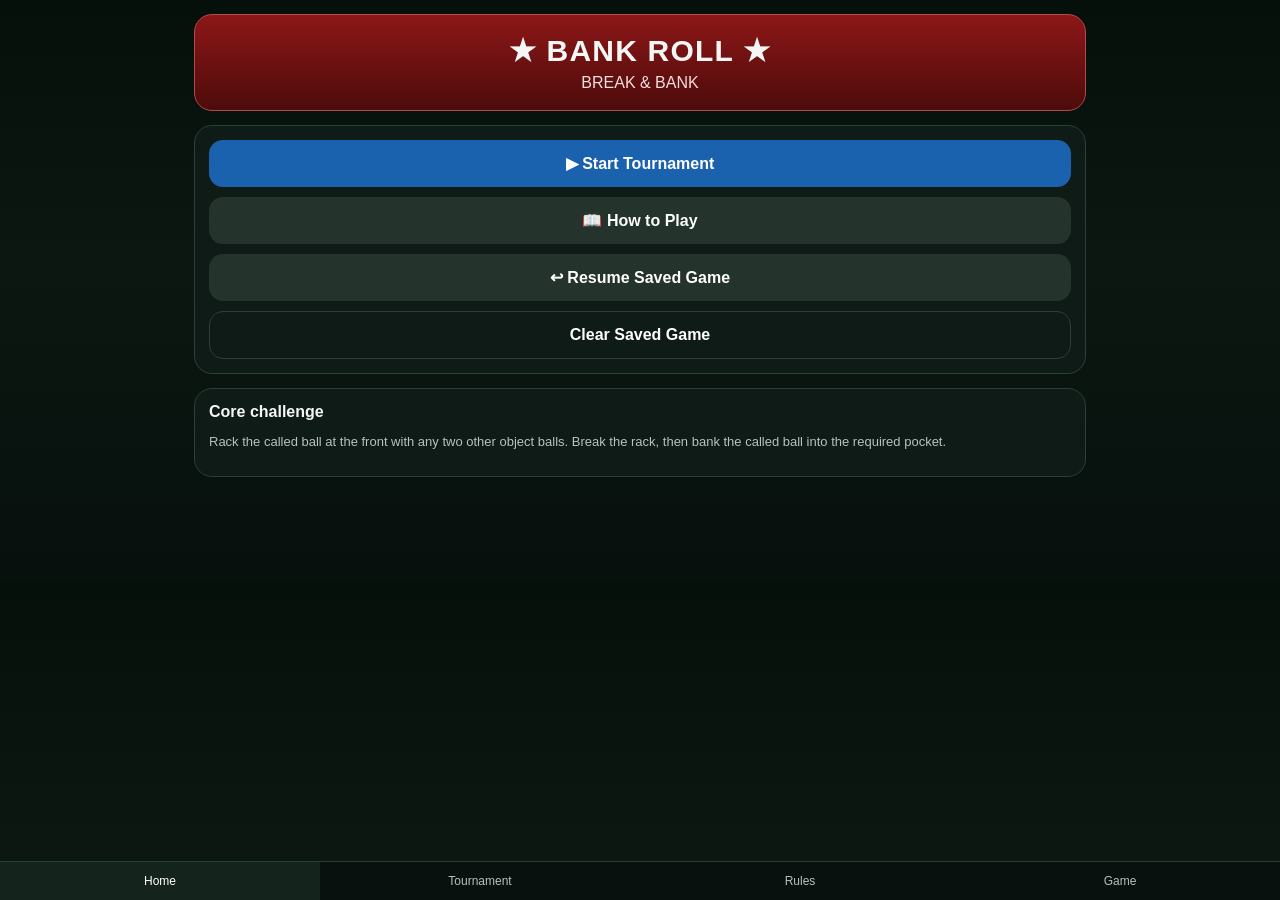
<file: Bank_Roll_Break_and_Bank_MVP.html>
<!DOCTYPE html>
<html lang="en">
<head>
<meta charset="UTF-8">
<meta name="viewport" content="width=device-width, initial-scale=1.0, viewport-fit=cover">
<title>Bank Roll: Break & Bank</title>
<style>
:root{
  --bg:#07100c;
  --panel:#0f1b16;
  --panel2:#14241d;
  --line:#284235;
  --text:#f5f7f6;
  --muted:#b6c3bc;
  --green:#0d6b3d;
  --green2:#0a4f30;
  --red:#8d1717;
  --gold:#e2b84b;
  --blue:#1b62ae;
  --good:#198a38;
  --bad:#ad2020;
}
*{box-sizing:border-box}
body{
  margin:0;
  font-family:Arial,Helvetica,sans-serif;
  background:linear-gradient(180deg,#06100b,#0c1712 45%,#07100c);
  color:var(--text);
}
button,input,select{font:inherit}
button{cursor:pointer}
.app{max-width:920px;margin:auto;padding:14px 14px 90px}
.screen{display:none}
.screen.active{display:block}
.hero{
  background:linear-gradient(180deg,var(--red),#4d0b0b);
  border:1px solid #b14a4a;
  border-radius:18px;
  padding:18px;
  text-align:center;
  margin-bottom:14px;
}
.hero h1{margin:0;font-size:30px;letter-spacing:.04em}
.hero p{margin:6px 0 0;color:#f4dede}
.card{
  background:var(--panel);
  border:1px solid var(--line);
  border-radius:18px;
  padding:14px;
  margin-bottom:14px;
}
.metrics{display:grid;grid-template-columns:repeat(3,1fr);gap:10px;margin-bottom:14px}
.metric{
  background:var(--panel);
  border:1px solid var(--line);
  border-radius:14px;
  padding:12px;
}
.metric span{display:block;color:var(--muted);font-size:12px}
.metric strong{font-size:20px}
.menu{display:grid;gap:10px}
.btn{
  width:100%;
  border:none;
  border-radius:14px;
  padding:14px;
  color:white;
  background:#24342c;
  font-weight:700;
}
.btn.primary{background:var(--blue)}
.btn.gold{background:var(--gold);color:#251c05}
.btn.good{background:var(--good)}
.btn.bad{background:var(--bad)}
.btn.ghost{background:transparent;border:1px solid var(--line)}
.btn:disabled{opacity:.45;cursor:not-allowed}
.grid2{display:grid;grid-template-columns:1fr 1fr;gap:10px}
label{display:block;color:var(--muted);font-size:13px;margin-bottom:5px}
input,select{
  width:100%;
  border-radius:12px;
  border:1px solid var(--line);
  background:#0b1712;
  color:white;
  padding:12px;
}
.player-entry{
  display:grid;
  grid-template-columns:1fr auto;
  gap:8px;
  margin-bottom:8px;
}
.challenge-board{
  border:2px solid var(--gold);
  border-radius:18px;
  overflow:hidden;
  background:linear-gradient(180deg,#0b4d31,#061b12);
  margin-bottom:14px;
}
.challenge-grid{
  display:grid;
  grid-template-columns:repeat(3,1fr);
}
.challenge-cell{
  padding:16px;
  text-align:center;
  border-right:1px solid rgba(255,255,255,.16);
}
.challenge-cell:last-child{border-right:none}
.label-top{
  color:#ffe29a;
  font-size:12px;
  font-weight:700;
  letter-spacing:.06em;
}
.ball-big{
  width:78px;height:78px;border-radius:50%;
  margin:12px auto 6px;
  display:grid;place-items:center;
  font-size:25px;font-weight:800;
  border:2px solid rgba(255,255,255,.85);
  box-shadow:inset -10px -12px 15px rgba(0,0,0,.35);
}
.points-big{font-size:48px;color:#ffd65c;font-weight:800;margin-top:8px}
.rack-area{
  display:grid;
  grid-template-columns:1fr 1fr;
  gap:14px;
  align-items:center;
  padding:16px;
  border-top:1px solid rgba(255,255,255,.16);
}
.rack{
  position:relative;
  width:180px;
  height:150px;
  margin:auto;
  border:3px solid var(--gold);
  clip-path:polygon(50% 0,100% 100%,0 100%);
  background:rgba(0,0,0,.2);
}
.rack-ball{
  position:absolute;
  width:56px;height:56px;border-radius:50%;
  display:grid;place-items:center;
  border:2px solid rgba(255,255,255,.8);
  font-weight:800;
  box-shadow:inset -7px -10px 12px rgba(0,0,0,.35);
}
.rack-ball span{
  width:24px;height:24px;border-radius:50%;
  display:grid;place-items:center;background:white;color:#111;font-size:12px
}
.apex{left:61px;top:14px}
.rear1{left:32px;top:78px}
.rear2{left:90px;top:78px}
.rule{
  margin:0 16px 16px;
  padding:12px;
  background:rgba(0,0,0,.4);
  border-radius:12px;
  text-align:center;
}
.table-shell{
  background:#5d321b;
  border-radius:18px;
  padding:9px;
  margin-bottom:14px;
}
svg{display:block;width:100%;height:auto;border-radius:12px}
.controls{display:grid;grid-template-columns:1fr 1fr;gap:10px}
.leaderboard{display:grid;gap:8px}
.player-row{
  display:grid;
  grid-template-columns:1fr auto auto;
  gap:10px;
  align-items:center;
  padding:11px;
  border-radius:12px;
  border:1px solid var(--line);
  background:var(--panel2);
}
.player-row.active{border-color:var(--gold)}
.status{color:var(--muted);min-height:22px;margin:10px 0}
.footer-nav{
  position:fixed;
  left:0;right:0;bottom:0;
  background:#08110d;
  border-top:1px solid var(--line);
  display:grid;
  grid-template-columns:repeat(4,1fr);
  z-index:10;
}
.footer-nav button{
  background:transparent;color:var(--muted);
  border:none;padding:12px 4px;font-size:12px
}
.footer-nav button.active{color:white;background:#14231c}
.rules li{margin-bottom:8px;color:#d0d9d4}
.winner{
  text-align:center;
  padding:24px 14px;
}
.winner .trophy{font-size:64px}
.small{font-size:13px;color:var(--muted)}
@media(max-width:640px){
  .metrics{grid-template-columns:1fr 1fr}
  .metrics .metric:first-child{grid-column:1/-1}
  .challenge-grid{grid-template-columns:1fr}
  .challenge-cell{border-right:none;border-bottom:1px solid rgba(255,255,255,.16)}
  .rack-area{grid-template-columns:1fr}
  .grid2{grid-template-columns:1fr}
}
</style>
</head>
<body>
<div class="app">

<section id="home" class="screen active">
  <div class="hero">
    <h1>★ BANK ROLL ★</h1>
    <p>BREAK & BANK</p>
  </div>
  <div class="card">
    <div class="menu">
      <button class="btn primary" id="startBtn">▶ Start Tournament</button>
      <button class="btn" id="howBtn">📖 How to Play</button>
      <button class="btn" id="resumeBtn">↩ Resume Saved Game</button>
      <button class="btn ghost" id="clearSaveBtn">Clear Saved Game</button>
    </div>
  </div>
  <div class="card">
    <strong>Core challenge</strong>
    <p class="small">Rack the called ball at the front with any two other object balls. Break the rack, then bank the called ball into the required pocket.</p>
  </div>
</section>

<section id="setup" class="screen">
  <div class="hero"><h1>Tournament Setup</h1><p>Create your Break & Bank game.</p></div>
  <div class="card">
    <div class="grid2">
      <div>
        <label for="eventName">Event name</label>
        <input id="eventName" value="Bank Roll Night">
      </div>
      <div>
        <label for="winningScore">Winning score</label>
        <select id="winningScore">
          <option>25</option><option selected>50</option><option>75</option><option>100</option>
        </select>
      </div>
      <div>
        <label for="entryFee">Entry fee per player</label>
        <input id="entryFee" type="number" min="0" step="1" value="5">
      </div>
      <div>
        <label for="firstShooter">First shooter</label>
        <select id="firstShooter">
          <option value="random">Randomize</option>
          <option value="order">Use entered order</option>
        </select>
      </div>
    </div>
  </div>
  <div class="card">
    <strong>Players</strong>
    <div id="playerInputs" style="margin-top:10px"></div>
    <div class="grid2">
      <button class="btn" id="addPlayerBtn">+ Add Player</button>
      <button class="btn primary" id="launchBtn">Start Game</button>
    </div>
  </div>
  <button class="btn ghost" data-back-home>Back</button>
</section>

<section id="rules" class="screen">
  <div class="hero"><h1>How to Play</h1><p>Official Break & Bank rules.</p></div>
  <div class="card rules">
    <ol>
      <li>The app calls one object ball, one pocket, and a point value.</li>
      <li>Rack the called ball at the front of a three-ball mini-rack.</li>
      <li>Use any two other object balls behind it.</li>
      <li>Break the rack and let all balls stop.</li>
      <li>Bank the called ball into the designated pocket.</li>
      <li>The called ball must touch at least one rail before entering the pocket.</li>
      <li>A scratch, wrong pocket, wrong ball, or non-bank counts as a miss.</li>
      <li>Golden Ball must be activated before the break. A successful challenge earns double points. A miss uses the Golden Ball.</li>
    </ol>
  </div>
  <button class="btn ghost" data-back-home>Back</button>
</section>

<section id="game" class="screen">
  <div class="metrics">
    <div class="metric"><span>Current player</span><strong id="currentPlayer">—</strong></div>
    <div class="metric"><span>Score</span><strong id="currentScore">0 / 50</strong></div>
    <div class="metric"><span>Golden Ball</span><strong id="goldState">Available</strong></div>
  </div>

  <div class="hero">
    <h1 id="eventTitle">★ BREAK & BANK ★</h1>
    <p id="potText">Prize pot: $0</p>
  </div>

  <div class="challenge-board">
    <div class="challenge-grid">
      <div class="challenge-cell">
        <div class="label-top">Called Ball</div>
        <div id="calledBallDisplay" class="ball-big">3</div>
        <strong id="calledBallText">3-BALL</strong>
      </div>
      <div class="challenge-cell">
        <div class="label-top">Pocket</div>
        <div id="pocketArrow" style="font-size:42px;margin-top:10px">↙</div>
        <strong id="pocketText">LOWER LEFT</strong>
      </div>
      <div class="challenge-cell">
        <div class="label-top">Points</div>
        <div id="pointsDisplay" class="points-big">10</div>
        <strong>POINTS</strong>
      </div>
    </div>

    <div class="rack-area">
      <div>
        <div class="label-top" style="text-align:center;margin-bottom:8px">Rack</div>
        <div class="rack">
          <div id="rackCalled" class="rack-ball apex"><span>3</span></div>
          <div class="rack-ball rear1" style="background:#245ab7"><span>?</span></div>
          <div class="rack-ball rear2" style="background:#683b96"><span>?</span></div>
        </div>
      </div>
      <div>
        <p><strong>FRONT:</strong> <span id="rackFrontText">3-ball</span></p>
        <p><strong>BEHIND:</strong> Any two object balls</p>
        <p class="small">The other two balls do not matter. They become natural obstacles after the break.</p>
      </div>
    </div>

    <div class="rule" id="challengeRule">Break the rack. After the balls stop, bank the 3-ball into the lower-left pocket.</div>
  </div>

  <div class="table-shell">
    <svg viewBox="0 0 100 52" aria-label="Pool table showing a three-ball rack and target pocket">
      <defs>
        <linearGradient id="felt" x1="0" y1="0" x2="0" y2="1">
          <stop offset="0" stop-color="#17886c"/>
          <stop offset="1" stop-color="#07503c"/>
        </linearGradient>
      </defs>
      <rect width="100" height="52" rx="4" fill="url(#felt)"/>
      <rect x="3" y="3" width="94" height="46" rx="2" fill="none" stroke="#2d160b" stroke-width="2"/>
      <g id="tablePockets"></g>
      <circle cx="20" cy="26" r="3.2" fill="#f5f2e9" stroke="#c7c4bb"/>
      <polygon points="67,26 82,17.5 82,34.5" fill="none" stroke="#e2b84b" stroke-width=".7" stroke-dasharray="2 2"/>
      <circle id="tableCalledBall" cx="72" cy="26" r="3.2" stroke="white" stroke-width=".5"/>
      <circle cx="78" cy="22.5" r="3.2" fill="#245ab7" stroke="white" stroke-width=".5"/>
      <circle cx="78" cy="29.5" r="3.2" fill="#683b96" stroke="white" stroke-width=".5"/>
      <circle cx="72" cy="26" r="1.2" fill="white"/>
      <text id="tableCalledNumber" x="72" y="26.25" text-anchor="middle" dominant-baseline="middle" font-size="1.7" font-weight="700" fill="#111">3</text>
    </svg>
  </div>

  <div class="controls">
    <button class="btn primary" id="newChallengeBtn">🎲 New Challenge</button>
    <button class="btn gold" id="goldBtn">⭐ Activate Golden Ball</button>
    <button class="btn good" id="madeBtn">✓ Challenge Made</button>
    <button class="btn bad" id="missedBtn">✕ Challenge Missed</button>
  </div>

  <div class="status" id="status" aria-live="polite">Rack the called ball at the front with any two other object balls.</div>

  <div class="card">
    <div style="display:flex;justify-content:space-between;gap:10px;align-items:center;margin-bottom:8px">
      <strong>Leaderboard</strong>
      <span id="raceBadge" class="small">Race to 50</span>
    </div>
    <div id="leaderboard" class="leaderboard"></div>
  </div>

  <div class="grid2">
    <button class="btn ghost" id="saveBtn">Save Game</button>
    <button class="btn ghost" id="endBtn">End Tournament</button>
  </div>
</section>

<section id="winner" class="screen">
  <div class="hero"><h1>🏆 WINNER 🏆</h1><p id="winnerEvent">Bank Roll Tournament</p></div>
  <div class="card winner">
    <div class="trophy">🏆</div>
    <h2 id="winnerName">John Wins!</h2>
    <p id="winnerScore"></p>
    <p id="winnerPot"></p>
  </div>
  <div class="card">
    <strong>Final Standings</strong>
    <div id="finalStandings" class="leaderboard" style="margin-top:10px"></div>
  </div>
  <div class="grid2">
    <button class="btn primary" id="playAgainBtn">Play Again</button>
    <button class="btn ghost" data-back-home>Home</button>
  </div>
</section>

</div>

<div class="footer-nav">
  <button class="active" data-nav="home">Home</button>
  <button data-nav="setup">Tournament</button>
  <button data-nav="rules">Rules</button>
  <button data-nav="game">Game</button>
</div>

<script>
const ballColors={1:"#e7c51d",2:"#245ab7",3:"#c73535",4:"#683b96",5:"#e06a20",6:"#287548",7:"#6f261f",8:"#171717",9:"#e7c51d",10:"#245ab7",11:"#c73535",12:"#683b96",13:"#e06a20",14:"#287548",15:"#6f261f"};
const pockets=[
  {name:"UPPER LEFT",text:"upper-left",arrow:"↖",x:4,y:4},
  {name:"UPPER SIDE",text:"upper-side",arrow:"↑",x:50,y:3},
  {name:"UPPER RIGHT",text:"upper-right",arrow:"↗",x:96,y:4},
  {name:"LOWER LEFT",text:"lower-left",arrow:"↙",x:4,y:48},
  {name:"LOWER SIDE",text:"lower-side",arrow:"↓",x:50,y:49},
  {name:"LOWER RIGHT",text:"lower-right",arrow:"↘",x:96,y:48}
];
const pointValues=[6,8,10,12];

let state={
  eventName:"Bank Roll Night",
  winningScore:50,
  entryFee:5,
  players:[],
  currentPlayer:0,
  challenge:null,
  goldActive:false,
  challengeLocked:false,
  finished:false
};

function showScreen(id){
  document.querySelectorAll(".screen").forEach(s=>s.classList.toggle("active",s.id===id));
  document.querySelectorAll(".footer-nav button").forEach(b=>b.classList.toggle("active",b.dataset.nav===id));
  window.scrollTo(0,0);
}
function rand(arr){return arr[Math.floor(Math.random()*arr.length)]}
function newChallenge(){
  state.challenge={
    ball:Math.floor(Math.random()*15)+1,
    pocket:rand(pockets),
    points:rand(pointValues)
  };
  state.goldActive=false;
  state.challengeLocked=false;
  document.getElementById("status").textContent="New challenge loaded. Rack the called ball at the front with any two other object balls.";
  renderGame();
}
function addPlayerInput(name=""){
  const wrap=document.createElement("div");
  wrap.className="player-entry";
  wrap.innerHTML=`<input class="playerNameInput" placeholder="Player name" value="${name.replace(/"/g,"&quot;")}"><button class="btn bad removePlayerBtn" type="button">Remove</button>`;
  wrap.querySelector(".removePlayerBtn").addEventListener("click",()=>wrap.remove());
  document.getElementById("playerInputs").appendChild(wrap);
}
function initializeSetup(){
  const box=document.getElementById("playerInputs");
  if(!box.children.length){
    addPlayerInput("John");
    addPlayerInput("Lisa");
  }
}
function startGame(){
  const names=[...document.querySelectorAll(".playerNameInput")].map(i=>i.value.trim()).filter(Boolean);
  if(names.length<2){alert("Add at least two players.");return}
  state.eventName=document.getElementById("eventName").value.trim()||"Bank Roll Tournament";
  state.winningScore=Number(document.getElementById("winningScore").value)||50;
  state.entryFee=Math.max(0,Number(document.getElementById("entryFee").value)||0);
  state.players=names.map(name=>({name,score:0,gold:true}));
  state.currentPlayer=document.getElementById("firstShooter").value==="random"?Math.floor(Math.random()*names.length):0;
  state.finished=false;
  newChallenge();
  showScreen("game");
  saveGame();
}
function renderTablePockets(target){
  document.getElementById("tablePockets").innerHTML=pockets.map(p=>`<circle cx="${p.x}" cy="${p.y}" r="${p===target?3.2:2.8}" fill="#080808" stroke="${p===target?"#e2b84b":"none"}" stroke-width="2"/>`).join("");
}
function renderGame(){
  if(!state.players.length||!state.challenge)return;
  const p=state.players[state.currentPlayer];
  const c=state.challenge;
  const displayPoints=c.points*(state.goldActive?2:1);

  document.getElementById("currentPlayer").textContent=p.name;
  document.getElementById("currentScore").textContent=`${p.score} / ${state.winningScore}`;
  document.getElementById("goldState").textContent=state.goldActive?"In Play":p.gold?"Available":"Used";
  document.getElementById("eventTitle").textContent=state.eventName;
  document.getElementById("potText").textContent=`Prize pot: $${(state.entryFee*state.players.length).toFixed(0)}`;
  document.getElementById("raceBadge").textContent=`Race to ${state.winningScore}`;

  const ball=document.getElementById("calledBallDisplay");
  ball.textContent=c.ball;
  ball.style.background=ballColors[c.ball];
  document.getElementById("calledBallText").textContent=`${c.ball}-BALL`;
  document.getElementById("pocketArrow").textContent=c.pocket.arrow;
  document.getElementById("pocketText").textContent=c.pocket.name;
  document.getElementById("pointsDisplay").textContent=displayPoints;
  document.getElementById("rackFrontText").textContent=`${c.ball}-ball`;
  document.getElementById("rackCalled").style.background=ballColors[c.ball];
  document.querySelector("#rackCalled span").textContent=c.ball;
  document.getElementById("challengeRule").innerHTML=`Break the rack. After the balls stop, bank the <strong>${c.ball}-ball</strong> into the <strong>${c.pocket.text} pocket</strong>.`;
  document.getElementById("tableCalledBall").setAttribute("fill",ballColors[c.ball]);
  document.getElementById("tableCalledNumber").textContent=c.ball;
  renderTablePockets(c.pocket);

  document.getElementById("goldBtn").disabled=!p.gold||state.goldActive||state.challengeLocked;
  document.getElementById("madeBtn").disabled=state.challengeLocked;
  document.getElementById("missedBtn").disabled=state.challengeLocked;
  document.getElementById("newChallengeBtn").disabled=state.challengeLocked===false;

  const ordered=[...state.players].map((pl,i)=>({...pl,index:i})).sort((a,b)=>b.score-a.score);
  document.getElementById("leaderboard").innerHTML=ordered.map((pl,rank)=>`
    <div class="player-row ${pl.index===state.currentPlayer?"active":""}">
      <strong>${rank+1}. ${pl.name}</strong>
      <span>${pl.gold?"⭐":"—"}</span>
      <strong>${pl.score}</strong>
    </div>`).join("");
}
function endTurn(success){
  if(state.challengeLocked)return;
  const player=state.players[state.currentPlayer];
  const earned=success?state.challenge.points*(state.goldActive?2:1):0;
  state.challengeLocked=true;
  if(state.goldActive)player.gold=false;
  if(success)player.score+=earned;
  document.getElementById("status").textContent=success
    ?`${player.name} made the ${state.challenge.ball}-ball bank and earned ${earned} points.`
    :`${player.name} missed the challenge and earned no points.`;

  if(player.score>=state.winningScore){
    state.finished=true;
    showWinner(player);
    saveGame();
    return;
  }
  state.currentPlayer=(state.currentPlayer+1)%state.players.length;
  saveGame();
  setTimeout(()=>{newChallenge()},650);
  renderGame();
}
function showWinner(player){
  document.getElementById("winnerEvent").textContent=state.eventName;
  document.getElementById("winnerName").textContent=`${player.name} Wins!`;
  document.getElementById("winnerScore").textContent=`Final score: ${player.score} points`;
  document.getElementById("winnerPot").textContent=`Prize pot: $${(state.entryFee*state.players.length).toFixed(0)}`;
  const sorted=[...state.players].sort((a,b)=>b.score-a.score);
  document.getElementById("finalStandings").innerHTML=sorted.map((p,i)=>`<div class="player-row"><strong>${i+1}. ${p.name}</strong><span>${p.gold?"⭐":"—"}</span><strong>${p.score}</strong></div>`).join("");
  showScreen("winner");
}
function saveGame(){
  try{localStorage.setItem("bankRollBreakBankSave",JSON.stringify(state));}
  catch(e){}
}
function resumeGame(){
  try{
    const saved=localStorage.getItem("bankRollBreakBankSave");
    if(!saved){alert("No saved game found.");return}
    state=JSON.parse(saved);
    if(state.finished){
      const winner=[...state.players].sort((a,b)=>b.score-a.score)[0];
      showWinner(winner);
    }else{
      renderGame();
      showScreen("game");
    }
  }catch(e){alert("Saved game could not be loaded.");}
}
function clearSave(){
  try{localStorage.removeItem("bankRollBreakBankSave");}catch(e){}
  alert("Saved game cleared.");
}

document.getElementById("startBtn").addEventListener("click",()=>{initializeSetup();showScreen("setup")});
document.getElementById("howBtn").addEventListener("click",()=>showScreen("rules"));
document.getElementById("resumeBtn").addEventListener("click",resumeGame);
document.getElementById("clearSaveBtn").addEventListener("click",clearSave);
document.getElementById("addPlayerBtn").addEventListener("click",()=>addPlayerInput(""));
document.getElementById("launchBtn").addEventListener("click",startGame);
document.getElementById("newChallengeBtn").addEventListener("click",newChallenge);
document.getElementById("goldBtn").addEventListener("click",()=>{
  const p=state.players[state.currentPlayer];
  if(!p.gold||state.challengeLocked)return;
  state.goldActive=true;
  document.getElementById("status").textContent="Golden Ball activated before the break. This challenge is worth double points.";
  renderGame();saveGame();
});
document.getElementById("madeBtn").addEventListener("click",()=>endTurn(true));
document.getElementById("missedBtn").addEventListener("click",()=>endTurn(false));
document.getElementById("saveBtn").addEventListener("click",()=>{saveGame();document.getElementById("status").textContent="Game saved on this device."});
document.getElementById("endBtn").addEventListener("click",()=>{
  if(confirm("End this tournament and return home?"))showScreen("home");
});
document.getElementById("playAgainBtn").addEventListener("click",()=>{initializeSetup();showScreen("setup")});
document.querySelectorAll("[data-back-home]").forEach(b=>b.addEventListener("click",()=>showScreen("home")));
document.querySelectorAll("[data-nav]").forEach(b=>b.addEventListener("click",()=>{
  const id=b.dataset.nav;
  if(id==="game"&&!state.players.length){initializeSetup();showScreen("setup");return}
  if(id==="game")renderGame();
  showScreen(id);
}));

initializeSetup();
</script>
</body>
</html>
</file>
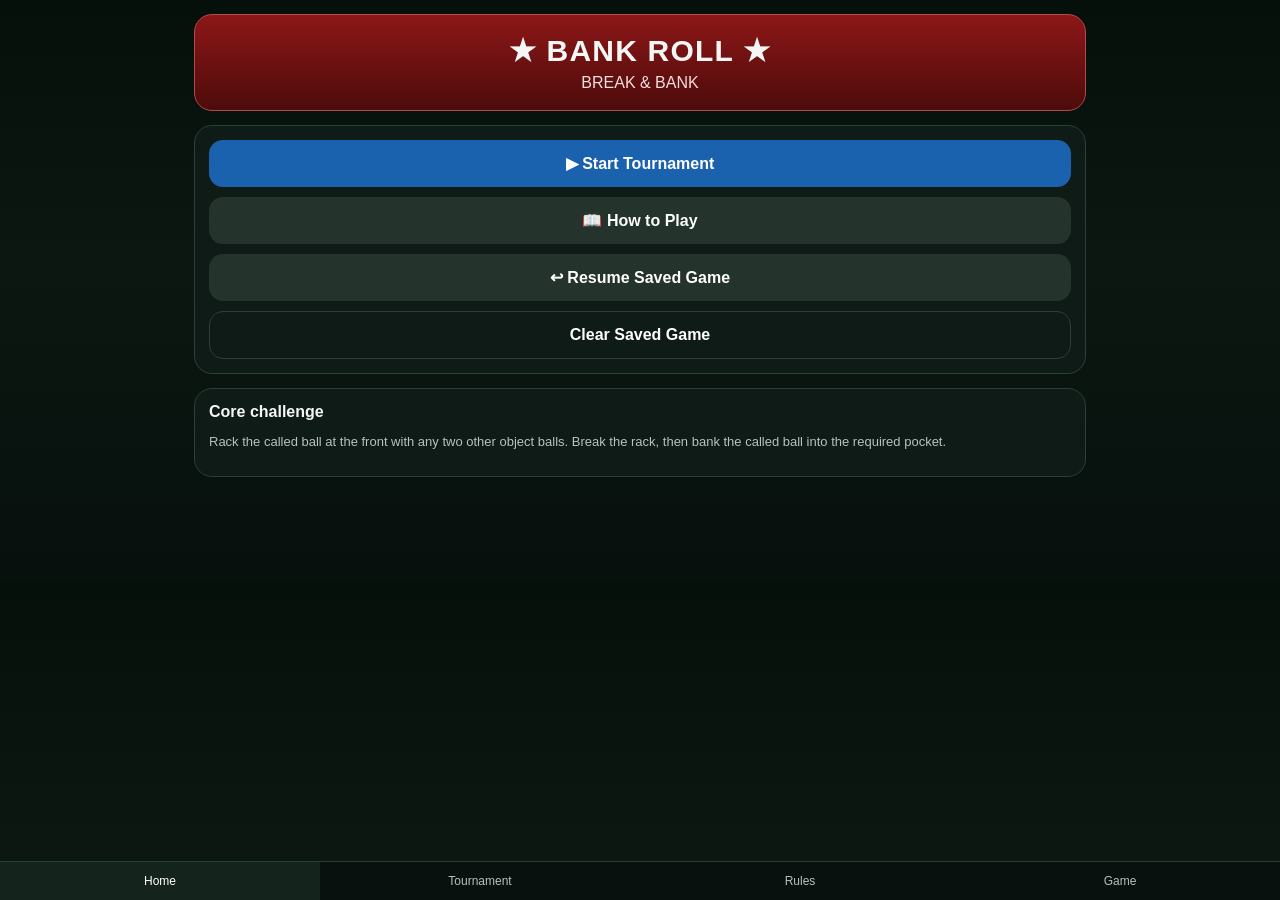
<file: Bank_Roll_Difficulty_Update.html>
<!DOCTYPE html>
<html lang="en">
<head>
<meta charset="UTF-8">
<meta name="viewport" content="width=device-width, initial-scale=1.0, viewport-fit=cover">
<title>Bank Roll: Break & Bank</title>
<style>
:root{
  --bg:#07100c;
  --panel:#0f1b16;
  --panel2:#14241d;
  --line:#284235;
  --text:#f5f7f6;
  --muted:#b6c3bc;
  --green:#0d6b3d;
  --green2:#0a4f30;
  --red:#8d1717;
  --gold:#e2b84b;
  --blue:#1b62ae;
  --good:#198a38;
  --bad:#ad2020;
}
*{box-sizing:border-box}
body{
  margin:0;
  font-family:Arial,Helvetica,sans-serif;
  background:linear-gradient(180deg,#06100b,#0c1712 45%,#07100c);
  color:var(--text);
}
button,input,select{font:inherit}
button{cursor:pointer}
.app{max-width:920px;margin:auto;padding:14px 14px 90px}
.screen{display:none}
.screen.active{display:block}
.hero{
  background:linear-gradient(180deg,var(--red),#4d0b0b);
  border:1px solid #b14a4a;
  border-radius:18px;
  padding:18px;
  text-align:center;
  margin-bottom:14px;
}
.hero h1{margin:0;font-size:30px;letter-spacing:.04em}
.hero p{margin:6px 0 0;color:#f4dede}
.card{
  background:var(--panel);
  border:1px solid var(--line);
  border-radius:18px;
  padding:14px;
  margin-bottom:14px;
}
.metrics{display:grid;grid-template-columns:repeat(3,1fr);gap:10px;margin-bottom:14px}
.metric{
  background:var(--panel);
  border:1px solid var(--line);
  border-radius:14px;
  padding:12px;
}
.metric span{display:block;color:var(--muted);font-size:12px}
.metric strong{font-size:20px}
.menu{display:grid;gap:10px}
.btn{
  width:100%;
  border:none;
  border-radius:14px;
  padding:14px;
  color:white;
  background:#24342c;
  font-weight:700;
}
.btn.primary{background:var(--blue)}
.btn.gold{background:var(--gold);color:#251c05}
.btn.good{background:var(--good)}
.btn.bad{background:var(--bad)}
.btn.ghost{background:transparent;border:1px solid var(--line)}
.btn:disabled{opacity:.45;cursor:not-allowed}
.grid2{display:grid;grid-template-columns:1fr 1fr;gap:10px}
label{display:block;color:var(--muted);font-size:13px;margin-bottom:5px}
input,select{
  width:100%;
  border-radius:12px;
  border:1px solid var(--line);
  background:#0b1712;
  color:white;
  padding:12px;
}
.player-entry{
  display:grid;
  grid-template-columns:1fr auto;
  gap:8px;
  margin-bottom:8px;
}
.challenge-board{
  border:2px solid var(--gold);
  border-radius:18px;
  overflow:hidden;
  background:linear-gradient(180deg,#0b4d31,#061b12);
  margin-bottom:14px;
}
.challenge-grid{
  display:grid;
  grid-template-columns:repeat(3,1fr);
}
.challenge-cell{
  padding:16px;
  text-align:center;
  border-right:1px solid rgba(255,255,255,.16);
}
.challenge-cell:last-child{border-right:none}
.label-top{
  color:#ffe29a;
  font-size:12px;
  font-weight:700;
  letter-spacing:.06em;
}
.ball-big{
  width:78px;height:78px;border-radius:50%;
  margin:12px auto 6px;
  display:grid;place-items:center;
  font-size:25px;font-weight:800;
  border:2px solid rgba(255,255,255,.85);
  box-shadow:inset -10px -12px 15px rgba(0,0,0,.35);
}
.points-big{font-size:48px;color:#ffd65c;font-weight:800;margin-top:8px}
.rack-area{
  display:grid;
  grid-template-columns:1fr 1fr;
  gap:14px;
  align-items:center;
  padding:16px;
  border-top:1px solid rgba(255,255,255,.16);
}
.rack{
  position:relative;
  width:180px;
  height:150px;
  margin:auto;
  border:3px solid var(--gold);
  clip-path:polygon(50% 0,100% 100%,0 100%);
  background:rgba(0,0,0,.2);
}
.rack-ball{
  position:absolute;
  width:56px;height:56px;border-radius:50%;
  display:grid;place-items:center;
  border:2px solid rgba(255,255,255,.8);
  font-weight:800;
  box-shadow:inset -7px -10px 12px rgba(0,0,0,.35);
}
.rack-ball span{
  width:24px;height:24px;border-radius:50%;
  display:grid;place-items:center;background:white;color:#111;font-size:12px
}
.apex{left:61px;top:14px}
.rear1{left:32px;top:78px}
.rear2{left:90px;top:78px}
.rule{
  margin:0 16px 16px;
  padding:12px;
  background:rgba(0,0,0,.4);
  border-radius:12px;
  text-align:center;
}
.table-shell{
  background:#5d321b;
  border-radius:18px;
  padding:9px;
  margin-bottom:14px;
}
svg{display:block;width:100%;height:auto;border-radius:12px}
.controls{display:grid;grid-template-columns:1fr 1fr;gap:10px}
.leaderboard{display:grid;gap:8px}
.player-row{
  display:grid;
  grid-template-columns:1fr auto auto;
  gap:10px;
  align-items:center;
  padding:11px;
  border-radius:12px;
  border:1px solid var(--line);
  background:var(--panel2);
}
.player-row.active{border-color:var(--gold)}
.status{color:var(--muted);min-height:22px;margin:10px 0}
.footer-nav{
  position:fixed;
  left:0;right:0;bottom:0;
  background:#08110d;
  border-top:1px solid var(--line);
  display:grid;
  grid-template-columns:repeat(4,1fr);
  z-index:10;
}
.footer-nav button{
  background:transparent;color:var(--muted);
  border:none;padding:12px 4px;font-size:12px
}
.footer-nav button.active{color:white;background:#14231c}
.rules li{margin-bottom:8px;color:#d0d9d4}
.winner{
  text-align:center;
  padding:24px 14px;
}
.winner .trophy{font-size:64px}
.small{font-size:13px;color:var(--muted)}
@media(max-width:640px){
  .metrics{grid-template-columns:1fr 1fr}
  .metrics .metric:first-child{grid-column:1/-1}
  .challenge-grid{grid-template-columns:1fr}
  .challenge-cell{border-right:none;border-bottom:1px solid rgba(255,255,255,.16)}
  .rack-area{grid-template-columns:1fr}
  .grid2{grid-template-columns:1fr}
}
</style>
</head>
<body>
<div class="app">

<section id="home" class="screen active">
  <div class="hero">
    <h1>★ BANK ROLL ★</h1>
    <p>BREAK & BANK</p>
  </div>
  <div class="card">
    <div class="menu">
      <button class="btn primary" id="startBtn">▶ Start Tournament</button>
      <button class="btn" id="howBtn">📖 How to Play</button>
      <button class="btn" id="resumeBtn">↩ Resume Saved Game</button>
      <button class="btn ghost" id="clearSaveBtn">Clear Saved Game</button>
    </div>
  </div>
  <div class="card">
    <strong>Core challenge</strong>
    <p class="small">Rack the called ball at the front with any two other object balls. Break the rack, then bank the called ball into the required pocket.</p>
  </div>
</section>

<section id="setup" class="screen">
  <div class="hero"><h1>Tournament Setup</h1><p>Create your Break & Bank game.</p></div>
  <div class="card">
    <div class="grid2">
      <div>
        <label for="eventName">Event name</label>
        <input id="eventName" value="Bank Roll Night">
      </div>
      <div>
        <label for="winningScore">Winning score</label>
        <select id="winningScore">
          <option>25</option><option selected>50</option><option>75</option><option>100</option>
        </select>
      </div>
      <div>
        <label for="entryFee">Entry fee per player</label>
        <input id="entryFee" type="number" min="0" step="1" value="5">
      </div>
      <div>
        <label for="firstShooter">First shooter</label>
        <select id="firstShooter">
          <option value="random">Randomize</option>
          <option value="order">Use entered order</option>
        </select>
      </div>
    </div>
  </div>
  <div class="card">
    <strong>Players</strong>
    <div id="playerInputs" style="margin-top:10px"></div>
    <div class="grid2">
      <button class="btn" id="addPlayerBtn">+ Add Player</button>
      <button class="btn primary" id="launchBtn">Start Game</button>
    </div>
  </div>
  <button class="btn ghost" data-back-home>Back</button>
</section>

<section id="rules" class="screen">
  <div class="hero"><h1>How to Play</h1><p>Official Break & Bank rules.</p></div>
  <div class="card rules">
    <ol>
      <li>The app calls one object ball, one pocket, and a difficulty level.</li>
      <li>Rack the called ball at the front of a three-ball mini-rack.</li>
      <li>Use any two other object balls behind it.</li>
      <li>Break the rack and let all balls stop.</li>
      <li>Bank the called ball into the designated pocket.</li>
      <li>The required rail count changes with the difficulty level and is shown on screen.</li>
      <li>A scratch, wrong pocket, wrong ball, incorrect rail count, or illegal contact counts as a miss.</li>
      <li>Golden Ball must be activated before the break. A successful challenge earns double points. A miss uses the Golden Ball.</li>
    </ol>
  </div>
  <button class="btn ghost" data-back-home>Back</button>
</section>

<section id="game" class="screen">
  <div class="metrics">
    <div class="metric"><span>Current player</span><strong id="currentPlayer">—</strong></div>
    <div class="metric"><span>Score</span><strong id="currentScore">0 / 50</strong></div>
    <div class="metric"><span>Golden Ball</span><strong id="goldState">Available</strong></div>
  </div>

  <div class="hero">
    <h1 id="eventTitle">★ BREAK & BANK ★</h1>
    <p id="potText">Prize pot: $0</p>
  </div>

  <div class="challenge-board">
    <div class="challenge-grid">
      <div class="challenge-cell">
        <div class="label-top">Called Ball</div>
        <div id="calledBallDisplay" class="ball-big">3</div>
        <strong id="calledBallText">3-BALL</strong>
      </div>
      <div class="challenge-cell">
        <div class="label-top">Pocket</div>
        <div id="pocketArrow" style="font-size:42px;margin-top:10px">↙</div>
        <strong id="pocketText">LOWER LEFT</strong>
      </div>
      <div class="challenge-cell">
        <div class="label-top">Points</div>
        <div id="pointsDisplay" class="points-big">10</div>
        <strong>POINTS</strong>
      </div>
    </div>

    <div class="card" style="margin:12px 14px 0;background:#0d1419;border-color:#3b4650">
      <div class="grid2">
        <div>
          <div class="label-top">Difficulty</div>
          <div id="difficultyDisplay" style="font-size:28px;font-weight:900;margin-top:6px">MEDIUM</div>
        </div>
        <div>
          <div class="label-top">Shot Requirement</div>
          <div id="requirementDisplay" style="font-size:18px;font-weight:800;margin-top:8px">1 rail • called pocket</div>
        </div>
      </div>
    </div>

    <div class="rack-area">
      <div>
        <div class="label-top" style="text-align:center;margin-bottom:8px">Rack</div>
        <div class="rack">
          <div id="rackCalled" class="rack-ball apex"><span>3</span></div>
          <div class="rack-ball rear1" style="background:#245ab7"><span>?</span></div>
          <div class="rack-ball rear2" style="background:#683b96"><span>?</span></div>
        </div>
      </div>
      <div>
        <p><strong>FRONT:</strong> <span id="rackFrontText">3-ball</span></p>
        <p><strong>BEHIND:</strong> Any two object balls</p>
        <p class="small">The other two balls do not matter. They become natural obstacles after the break.</p>
      </div>
    </div>

    <div class="rule" id="challengeRule">Break the rack. After the balls stop, bank the 3-ball into the lower-left pocket.</div>
  </div>

  <div class="table-shell">
    <svg viewBox="0 0 100 52" aria-label="Pool table showing a three-ball rack and target pocket">
      <defs>
        <linearGradient id="felt" x1="0" y1="0" x2="0" y2="1">
          <stop offset="0" stop-color="#17886c"/>
          <stop offset="1" stop-color="#07503c"/>
        </linearGradient>
      </defs>
      <rect width="100" height="52" rx="4" fill="url(#felt)"/>
      <rect x="3" y="3" width="94" height="46" rx="2" fill="none" stroke="#2d160b" stroke-width="2"/>
      <g id="tablePockets"></g>
      <circle cx="20" cy="26" r="3.2" fill="#f5f2e9" stroke="#c7c4bb"/>
      <polygon points="67,26 82,17.5 82,34.5" fill="none" stroke="#e2b84b" stroke-width=".7" stroke-dasharray="2 2"/>
      <circle id="tableCalledBall" cx="72" cy="26" r="3.2" stroke="white" stroke-width=".5"/>
      <circle cx="78" cy="22.5" r="3.2" fill="#245ab7" stroke="white" stroke-width=".5"/>
      <circle cx="78" cy="29.5" r="3.2" fill="#683b96" stroke="white" stroke-width=".5"/>
      <circle cx="72" cy="26" r="1.2" fill="white"/>
      <text id="tableCalledNumber" x="72" y="26.25" text-anchor="middle" dominant-baseline="middle" font-size="1.7" font-weight="700" fill="#111">3</text>
    </svg>
  </div>

  <div class="controls">
    <button class="btn primary" id="newChallengeBtn">🎲 New Challenge</button>
    <button class="btn gold" id="goldBtn">⭐ Activate Golden Ball</button>
    <button class="btn good" id="madeBtn">✓ Challenge Made</button>
    <button class="btn bad" id="missedBtn">✕ Challenge Missed</button>
  </div>

  <div class="status" id="status" aria-live="polite">Rack the called ball at the front with any two other object balls.</div>

  <div class="card">
    <div style="display:flex;justify-content:space-between;gap:10px;align-items:center;margin-bottom:8px">
      <strong>Leaderboard</strong>
      <span id="raceBadge" class="small">Race to 50</span>
    </div>
    <div id="leaderboard" class="leaderboard"></div>
  </div>

  <div class="grid2">
    <button class="btn ghost" id="saveBtn">Save Game</button>
    <button class="btn ghost" id="endBtn">End Tournament</button>
  </div>
</section>

<section id="winner" class="screen">
  <div class="hero"><h1>🏆 WINNER 🏆</h1><p id="winnerEvent">Bank Roll Tournament</p></div>
  <div class="card winner">
    <div class="trophy">🏆</div>
    <h2 id="winnerName">John Wins!</h2>
    <p id="winnerScore"></p>
    <p id="winnerPot"></p>
  </div>
  <div class="card">
    <strong>Final Standings</strong>
    <div id="finalStandings" class="leaderboard" style="margin-top:10px"></div>
  </div>
  <div class="grid2">
    <button class="btn primary" id="playAgainBtn">Play Again</button>
    <button class="btn ghost" data-back-home>Home</button>
  </div>
</section>

</div>

<div class="footer-nav">
  <button class="active" data-nav="home">Home</button>
  <button data-nav="setup">Tournament</button>
  <button data-nav="rules">Rules</button>
  <button data-nav="game">Game</button>
</div>

<script>
const ballColors={1:"#e7c51d",2:"#245ab7",3:"#c73535",4:"#683b96",5:"#e06a20",6:"#287548",7:"#6f261f",8:"#171717",9:"#e7c51d",10:"#245ab7",11:"#c73535",12:"#683b96",13:"#e06a20",14:"#287548",15:"#6f261f"};
const pockets=[
  {name:"UPPER LEFT",text:"upper-left",arrow:"↖",x:4,y:4},
  {name:"UPPER SIDE",text:"upper-side",arrow:"↑",x:50,y:3},
  {name:"UPPER RIGHT",text:"upper-right",arrow:"↗",x:96,y:4},
  {name:"LOWER LEFT",text:"lower-left",arrow:"↙",x:4,y:48},
  {name:"LOWER SIDE",text:"lower-side",arrow:"↓",x:50,y:49},
  {name:"LOWER RIGHT",text:"lower-right",arrow:"↘",x:96,y:48}
];
const difficultyLevels=[
  {name:"EASY",points:2,rails:1,requirement:"1 rail • either corner pocket",pocketMode:"corner"},
  {name:"MEDIUM",points:4,rails:1,requirement:"1 rail • called pocket",pocketMode:"called"},
  {name:"HARD",points:6,rails:2,requirement:"2 rails • called pocket",pocketMode:"called"},
  {name:"EXPERT",points:8,rails:2,requirement:"2+ rails • no object-ball contact",pocketMode:"called",noContact:true},
  {name:"PRO SHOT",points:10,rails:3,requirement:"exactly 3 rails • called pocket",pocketMode:"called",exactRails:true}
];

let state={
  eventName:"Bank Roll Night",
  winningScore:50,
  entryFee:5,
  players:[],
  currentPlayer:0,
  challenge:null,
  goldActive:false,
  challengeLocked:false,
  finished:false
};

function showScreen(id){
  document.querySelectorAll(".screen").forEach(s=>s.classList.toggle("active",s.id===id));
  document.querySelectorAll(".footer-nav button").forEach(b=>b.classList.toggle("active",b.dataset.nav===id));
  window.scrollTo(0,0);
}
function rand(arr){return arr[Math.floor(Math.random()*arr.length)]}
function newChallenge(){
  const difficulty=rand(difficultyLevels);
  const cornerPockets=pockets.filter(p=>p.name.includes("LEFT")||p.name.includes("RIGHT"));
  state.challenge={
    ball:Math.floor(Math.random()*15)+1,
    pocket:difficulty.pocketMode==="corner"?rand(cornerPockets):rand(pockets),
    difficulty,
    points:difficulty.points
  };
  state.goldActive=false;
  state.challengeLocked=false;
  document.getElementById("status").textContent="New challenge loaded. Rack the called ball at the front with any two other object balls.";
  renderGame();
}
function addPlayerInput(name=""){
  const wrap=document.createElement("div");
  wrap.className="player-entry";
  wrap.innerHTML=`<input class="playerNameInput" placeholder="Player name" value="${name.replace(/"/g,"&quot;")}"><button class="btn bad removePlayerBtn" type="button">Remove</button>`;
  wrap.querySelector(".removePlayerBtn").addEventListener("click",()=>wrap.remove());
  document.getElementById("playerInputs").appendChild(wrap);
}
function initializeSetup(){
  const box=document.getElementById("playerInputs");
  if(!box.children.length){
    addPlayerInput("John");
    addPlayerInput("Lisa");
  }
}
function startGame(){
  const names=[...document.querySelectorAll(".playerNameInput")].map(i=>i.value.trim()).filter(Boolean);
  if(names.length<2){alert("Add at least two players.");return}
  state.eventName=document.getElementById("eventName").value.trim()||"Bank Roll Tournament";
  state.winningScore=Number(document.getElementById("winningScore").value)||50;
  state.entryFee=Math.max(0,Number(document.getElementById("entryFee").value)||0);
  state.players=names.map(name=>({name,score:0,gold:true}));
  state.currentPlayer=document.getElementById("firstShooter").value==="random"?Math.floor(Math.random()*names.length):0;
  state.finished=false;
  newChallenge();
  showScreen("game");
  saveGame();
}
function renderTablePockets(target){
  document.getElementById("tablePockets").innerHTML=pockets.map(p=>`<circle cx="${p.x}" cy="${p.y}" r="${p===target?3.2:2.8}" fill="#080808" stroke="${p===target?"#e2b84b":"none"}" stroke-width="2"/>`).join("");
}
function renderGame(){
  if(!state.players.length||!state.challenge)return;
  const p=state.players[state.currentPlayer];
  const c=state.challenge;
  if(!c.difficulty){
    c.difficulty=difficultyLevels.find(d=>d.points===c.points)||difficultyLevels[1];
  }
  const displayPoints=c.points*(state.goldActive?2:1);

  document.getElementById("currentPlayer").textContent=p.name;
  document.getElementById("currentScore").textContent=`${p.score} / ${state.winningScore}`;
  document.getElementById("goldState").textContent=state.goldActive?"In Play":p.gold?"Available":"Used";
  document.getElementById("eventTitle").textContent=state.eventName;
  document.getElementById("potText").textContent=`Prize pot: $${(state.entryFee*state.players.length).toFixed(0)}`;
  document.getElementById("raceBadge").textContent=`Race to ${state.winningScore}`;

  const ball=document.getElementById("calledBallDisplay");
  ball.textContent=c.ball;
  ball.style.background=ballColors[c.ball];
  document.getElementById("calledBallText").textContent=`${c.ball}-BALL`;
  document.getElementById("pocketArrow").textContent=c.pocket.arrow;
  document.getElementById("pocketText").textContent=c.pocket.name;
  document.getElementById("pointsDisplay").textContent=displayPoints;
  document.getElementById("difficultyDisplay").textContent=c.difficulty.name;
  document.getElementById("requirementDisplay").textContent=c.difficulty.requirement;
  document.getElementById("rackFrontText").textContent=`${c.ball}-ball`;
  document.getElementById("rackCalled").style.background=ballColors[c.ball];
  document.querySelector("#rackCalled span").textContent=c.ball;
  let pocketInstruction=c.difficulty.pocketMode==="corner"
    ?`either corner pocket (highlighted target: <strong>${c.pocket.text}</strong>)`
    :`the <strong>${c.pocket.text} pocket</strong>`;
  let railInstruction=c.difficulty.exactRails
    ?`using exactly <strong>${c.difficulty.rails} rails</strong>`
    :`using at least <strong>${c.difficulty.rails} rail${c.difficulty.rails>1?"s":""}</strong>`;
  let contactInstruction=c.difficulty.noContact?` without contacting another object ball`:``;
  document.getElementById("challengeRule").innerHTML=`<strong>${c.difficulty.name}:</strong> Break the rack. After the balls stop, bank the <strong>${c.ball}-ball</strong> into ${pocketInstruction} ${railInstruction}${contactInstruction}.`;
  document.getElementById("tableCalledBall").setAttribute("fill",ballColors[c.ball]);
  document.getElementById("tableCalledNumber").textContent=c.ball;
  renderTablePockets(c.pocket);

  document.getElementById("goldBtn").disabled=!p.gold||state.goldActive||state.challengeLocked;
  document.getElementById("madeBtn").disabled=state.challengeLocked;
  document.getElementById("missedBtn").disabled=state.challengeLocked;
  document.getElementById("newChallengeBtn").disabled=state.challengeLocked===false;

  const ordered=[...state.players].map((pl,i)=>({...pl,index:i})).sort((a,b)=>b.score-a.score);
  document.getElementById("leaderboard").innerHTML=ordered.map((pl,rank)=>`
    <div class="player-row ${pl.index===state.currentPlayer?"active":""}">
      <strong>${rank+1}. ${pl.name}</strong>
      <span>${pl.gold?"⭐":"—"}</span>
      <strong>${pl.score}</strong>
    </div>`).join("");
}
function endTurn(success){
  if(state.challengeLocked)return;
  const player=state.players[state.currentPlayer];
  const earned=success?state.challenge.points*(state.goldActive?2:1):0;
  state.challengeLocked=true;
  if(state.goldActive)player.gold=false;
  if(success)player.score+=earned;
  document.getElementById("status").textContent=success
    ?`${player.name} completed the ${state.challenge.difficulty.name} challenge and earned ${earned} points.`
    :`${player.name} missed the challenge and earned no points.`;

  if(player.score>=state.winningScore){
    state.finished=true;
    showWinner(player);
    saveGame();
    return;
  }
  state.currentPlayer=(state.currentPlayer+1)%state.players.length;
  saveGame();
  setTimeout(()=>{newChallenge()},650);
  renderGame();
}
function showWinner(player){
  document.getElementById("winnerEvent").textContent=state.eventName;
  document.getElementById("winnerName").textContent=`${player.name} Wins!`;
  document.getElementById("winnerScore").textContent=`Final score: ${player.score} points`;
  document.getElementById("winnerPot").textContent=`Prize pot: $${(state.entryFee*state.players.length).toFixed(0)}`;
  const sorted=[...state.players].sort((a,b)=>b.score-a.score);
  document.getElementById("finalStandings").innerHTML=sorted.map((p,i)=>`<div class="player-row"><strong>${i+1}. ${p.name}</strong><span>${p.gold?"⭐":"—"}</span><strong>${p.score}</strong></div>`).join("");
  showScreen("winner");
}
function saveGame(){
  try{localStorage.setItem("bankRollBreakBankSave",JSON.stringify(state));}
  catch(e){}
}
function resumeGame(){
  try{
    const saved=localStorage.getItem("bankRollBreakBankSave");
    if(!saved){alert("No saved game found.");return}
    state=JSON.parse(saved);
    if(state.finished){
      const winner=[...state.players].sort((a,b)=>b.score-a.score)[0];
      showWinner(winner);
    }else{
      renderGame();
      showScreen("game");
    }
  }catch(e){alert("Saved game could not be loaded.");}
}
function clearSave(){
  try{localStorage.removeItem("bankRollBreakBankSave");}catch(e){}
  alert("Saved game cleared.");
}

document.getElementById("startBtn").addEventListener("click",()=>{initializeSetup();showScreen("setup")});
document.getElementById("howBtn").addEventListener("click",()=>showScreen("rules"));
document.getElementById("resumeBtn").addEventListener("click",resumeGame);
document.getElementById("clearSaveBtn").addEventListener("click",clearSave);
document.getElementById("addPlayerBtn").addEventListener("click",()=>addPlayerInput(""));
document.getElementById("launchBtn").addEventListener("click",startGame);
document.getElementById("newChallengeBtn").addEventListener("click",newChallenge);
document.getElementById("goldBtn").addEventListener("click",()=>{
  const p=state.players[state.currentPlayer];
  if(!p.gold||state.challengeLocked)return;
  state.goldActive=true;
  document.getElementById("status").textContent="Golden Ball activated before the break. This challenge is worth double points.";
  renderGame();saveGame();
});
document.getElementById("madeBtn").addEventListener("click",()=>endTurn(true));
document.getElementById("missedBtn").addEventListener("click",()=>endTurn(false));
document.getElementById("saveBtn").addEventListener("click",()=>{saveGame();document.getElementById("status").textContent="Game saved on this device."});
document.getElementById("endBtn").addEventListener("click",()=>{
  if(confirm("End this tournament and return home?"))showScreen("home");
});
document.getElementById("playAgainBtn").addEventListener("click",()=>{initializeSetup();showScreen("setup")});
document.querySelectorAll("[data-back-home]").forEach(b=>b.addEventListener("click",()=>showScreen("home")));
document.querySelectorAll("[data-nav]").forEach(b=>b.addEventListener("click",()=>{
  const id=b.dataset.nav;
  if(id==="game"&&!state.players.length){initializeSetup();showScreen("setup");return}
  if(id==="game")renderGame();
  showScreen(id);
}));

initializeSetup();
</script>
</body>
</html>
</file>
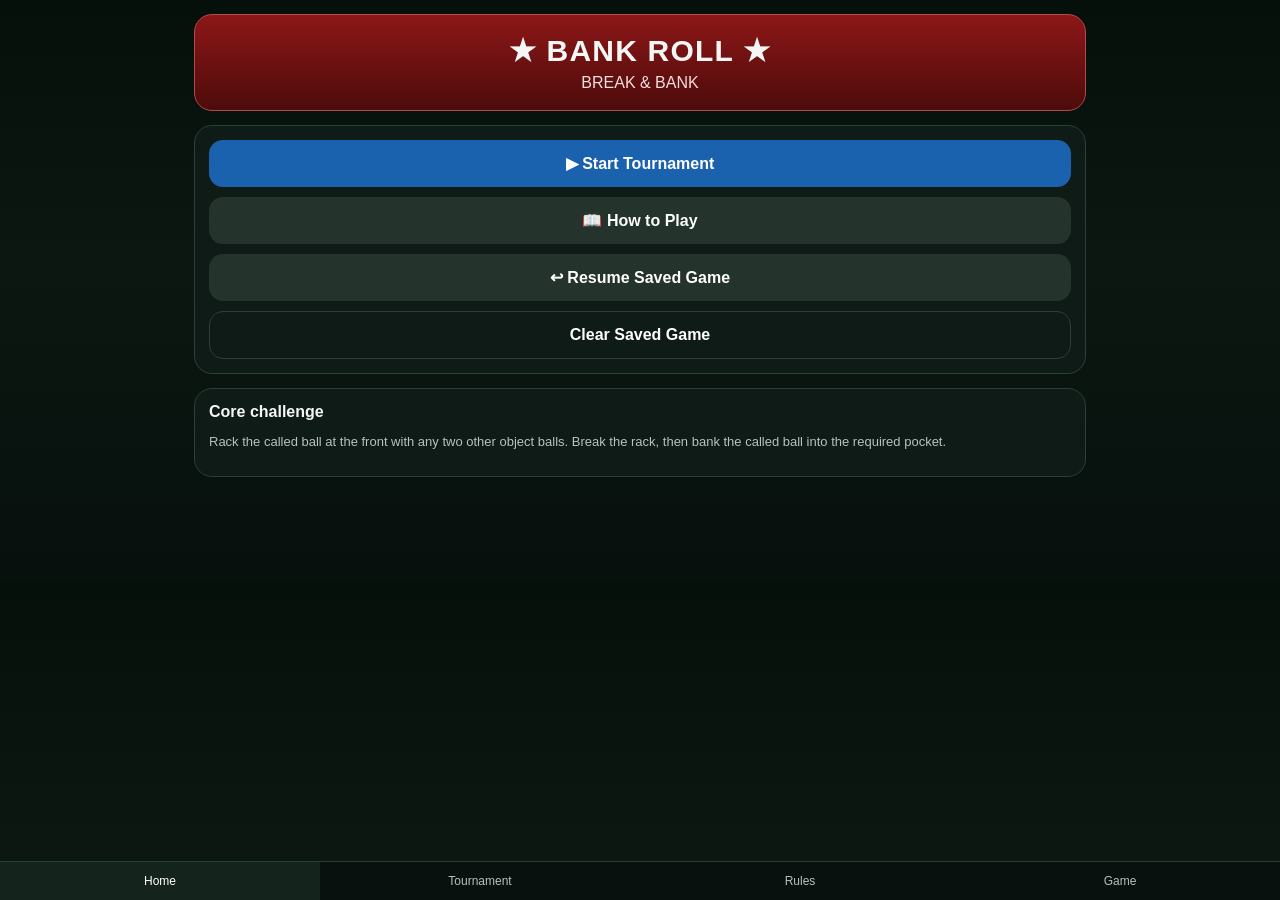
<file: Bank_Roll_v1_0_Shared_Challenges.html>
<!DOCTYPE html>
<html lang="en">
<head>
<meta charset="UTF-8">
<meta name="viewport" content="width=device-width, initial-scale=1.0, viewport-fit=cover">
<title>Bank Roll: Break & Bank</title>
<style>
:root{
  --bg:#07100c;
  --panel:#0f1b16;
  --panel2:#14241d;
  --line:#284235;
  --text:#f5f7f6;
  --muted:#b6c3bc;
  --green:#0d6b3d;
  --green2:#0a4f30;
  --red:#8d1717;
  --gold:#e2b84b;
  --blue:#1b62ae;
  --good:#198a38;
  --bad:#ad2020;
}
*{box-sizing:border-box}
body{
  margin:0;
  font-family:Arial,Helvetica,sans-serif;
  background:linear-gradient(180deg,#06100b,#0c1712 45%,#07100c);
  color:var(--text);
}
button,input,select{font:inherit}
button{cursor:pointer}
.app{max-width:920px;margin:auto;padding:14px 14px 90px}
.screen{display:none}
.screen.active{display:block}
.hero{
  background:linear-gradient(180deg,var(--red),#4d0b0b);
  border:1px solid #b14a4a;
  border-radius:18px;
  padding:18px;
  text-align:center;
  margin-bottom:14px;
}
.hero h1{margin:0;font-size:30px;letter-spacing:.04em}
.hero p{margin:6px 0 0;color:#f4dede}
.card{
  background:var(--panel);
  border:1px solid var(--line);
  border-radius:18px;
  padding:14px;
  margin-bottom:14px;
}
.metrics{display:grid;grid-template-columns:repeat(3,1fr);gap:10px;margin-bottom:14px}
.metric{
  background:var(--panel);
  border:1px solid var(--line);
  border-radius:14px;
  padding:12px;
}
.metric span{display:block;color:var(--muted);font-size:12px}
.metric strong{font-size:20px}
.menu{display:grid;gap:10px}
.btn{
  width:100%;
  border:none;
  border-radius:14px;
  padding:14px;
  color:white;
  background:#24342c;
  font-weight:700;
}
.btn.primary{background:var(--blue)}
.btn.gold{background:var(--gold);color:#251c05}
.btn.good{background:var(--good)}
.btn.bad{background:var(--bad)}
.btn.ghost{background:transparent;border:1px solid var(--line)}
.btn:disabled{opacity:.45;cursor:not-allowed}
.grid2{display:grid;grid-template-columns:1fr 1fr;gap:10px}
label{display:block;color:var(--muted);font-size:13px;margin-bottom:5px}
input,select{
  width:100%;
  border-radius:12px;
  border:1px solid var(--line);
  background:#0b1712;
  color:white;
  padding:12px;
}
.player-entry{
  display:grid;
  grid-template-columns:1fr auto;
  gap:8px;
  margin-bottom:8px;
}
.challenge-board{
  border:2px solid var(--gold);
  border-radius:18px;
  overflow:hidden;
  background:linear-gradient(180deg,#0b4d31,#061b12);
  margin-bottom:14px;
}
.challenge-grid{
  display:grid;
  grid-template-columns:repeat(3,1fr);
}
.challenge-cell{
  padding:16px;
  text-align:center;
  border-right:1px solid rgba(255,255,255,.16);
}
.challenge-cell:last-child{border-right:none}
.label-top{
  color:#ffe29a;
  font-size:12px;
  font-weight:700;
  letter-spacing:.06em;
}
.ball-big{
  width:78px;height:78px;border-radius:50%;
  margin:12px auto 6px;
  display:grid;place-items:center;
  font-size:25px;font-weight:800;
  border:2px solid rgba(255,255,255,.85);
  box-shadow:inset -10px -12px 15px rgba(0,0,0,.35);
}
.points-big{font-size:48px;color:#ffd65c;font-weight:800;margin-top:8px}
.rack-area{
  display:grid;
  grid-template-columns:1fr 1fr;
  gap:14px;
  align-items:center;
  padding:16px;
  border-top:1px solid rgba(255,255,255,.16);
}
.rack{
  position:relative;
  width:180px;
  height:150px;
  margin:auto;
  border:3px solid var(--gold);
  clip-path:polygon(50% 0,100% 100%,0 100%);
  background:rgba(0,0,0,.2);
}
.rack-ball{
  position:absolute;
  width:56px;height:56px;border-radius:50%;
  display:grid;place-items:center;
  border:2px solid rgba(255,255,255,.8);
  font-weight:800;
  box-shadow:inset -7px -10px 12px rgba(0,0,0,.35);
}
.rack-ball span{
  width:24px;height:24px;border-radius:50%;
  display:grid;place-items:center;background:white;color:#111;font-size:12px
}
.apex{left:61px;top:14px}
.rear1{left:32px;top:78px}
.rear2{left:90px;top:78px}
.rule{
  margin:0 16px 16px;
  padding:12px;
  background:rgba(0,0,0,.4);
  border-radius:12px;
  text-align:center;
}
.table-shell{
  background:#5d321b;
  border-radius:18px;
  padding:9px;
  margin-bottom:14px;
}
svg{display:block;width:100%;height:auto;border-radius:12px}
.controls{display:grid;grid-template-columns:1fr 1fr;gap:10px}
.leaderboard{display:grid;gap:8px}
.player-row{
  display:grid;
  grid-template-columns:1fr auto auto;
  gap:10px;
  align-items:center;
  padding:11px;
  border-radius:12px;
  border:1px solid var(--line);
  background:var(--panel2);
}
.player-row.active{border-color:var(--gold)}
.status{color:var(--muted);min-height:22px;margin:10px 0}
.footer-nav{
  position:fixed;
  left:0;right:0;bottom:0;
  background:#08110d;
  border-top:1px solid var(--line);
  display:grid;
  grid-template-columns:repeat(4,1fr);
  z-index:10;
}
.footer-nav button{
  background:transparent;color:var(--muted);
  border:none;padding:12px 4px;font-size:12px
}
.footer-nav button.active{color:white;background:#14231c}
.rules li{margin-bottom:8px;color:#d0d9d4}
.winner{
  text-align:center;
  padding:24px 14px;
}
.winner .trophy{font-size:64px}
.small{font-size:13px;color:var(--muted)}
@media(max-width:640px){
  .metrics{grid-template-columns:1fr 1fr}
  .metrics .metric:first-child{grid-column:1/-1}
  .challenge-grid{grid-template-columns:1fr}
  .challenge-cell{border-right:none;border-bottom:1px solid rgba(255,255,255,.16)}
  .rack-area{grid-template-columns:1fr}
  .grid2{grid-template-columns:1fr}
}
</style>
</head>
<body>
<div class="app">

<section id="home" class="screen active">
  <div class="hero">
    <h1>★ BANK ROLL ★</h1>
    <p>BREAK & BANK</p>
  </div>
  <div class="card">
    <div class="menu">
      <button class="btn primary" id="startBtn">▶ Start Tournament</button>
      <button class="btn" id="howBtn">📖 How to Play</button>
      <button class="btn" id="resumeBtn">↩ Resume Saved Game</button>
      <button class="btn ghost" id="clearSaveBtn">Clear Saved Game</button>
    </div>
  </div>
  <div class="card">
    <strong>Core challenge</strong>
    <p class="small">Rack the called ball at the front with any two other object balls. Break the rack, then bank the called ball into the required pocket.</p>
  </div>
</section>

<section id="setup" class="screen">
  <div class="hero"><h1>Tournament Setup</h1><p>Create your Break & Bank game.</p></div>
  <div class="card">
    <div class="grid2">
      <div>
        <label for="eventName">Event name</label>
        <input id="eventName" value="Bank Roll Night">
      </div>
      <div>
        <label for="winningScore">Winning score</label>
        <select id="winningScore">
          <option>25</option><option selected>50</option><option>75</option><option>100</option>
        </select>
      </div>
      <div>
        <label for="entryFee">Entry fee per player</label>
        <input id="entryFee" type="number" min="0" step="1" value="5">
      </div>
      <div>
        <label for="firstShooter">First shooter</label>
        <select id="firstShooter">
          <option value="random">Randomize</option>
          <option value="order">Use entered order</option>
        </select>
      </div>
    </div>
  </div>
  <div class="card">
    <strong>Players</strong>
    <div id="playerInputs" style="margin-top:10px"></div>
    <div class="grid2">
      <button class="btn" id="addPlayerBtn">+ Add Player</button>
      <button class="btn primary" id="launchBtn">Start Game</button>
    </div>
  </div>
  <button class="btn ghost" data-back-home>Back</button>
</section>

<section id="rules" class="screen">
  <div class="hero"><h1>How to Play</h1><p>Official Break & Bank rules.</p></div>
  <div class="card rules">
    <ol>
      <li>The app calls one object ball, one pocket, and a difficulty level.</li>
      <li>Rack the called ball at the front of a three-ball mini-rack.</li>
      <li>Use any two other object balls behind it.</li>
      <li>Break the rack and let all balls stop.</li>
      <li>Bank the called ball into the designated pocket.</li>
      <li>The required rail count changes with the difficulty level and is shown on screen.</li>
      <li>A scratch, wrong pocket, wrong ball, incorrect rail count, or illegal contact counts as a miss.</li>
      <li>Golden Ball must be activated before the break. A successful challenge earns double points. A miss uses the Golden Ball.</li>
    </ol>
  </div>
  <button class="btn ghost" data-back-home>Back</button>
</section>

<section id="game" class="screen">
  <div class="metrics">
    <div class="metric"><span>Current player</span><strong id="currentPlayer">—</strong></div>
    <div class="metric"><span>Score</span><strong id="currentScore">0 / 50</strong></div>
    <div class="metric"><span>Golden Ball</span><strong id="goldState">Available</strong></div>
  </div>

  <div class="hero">
    <h1 id="eventTitle">★ BREAK & BANK ★</h1>
    <p id="potText">Prize pot: $0</p>
  </div>

  <div class="challenge-board">
    <div class="challenge-grid">
      <div class="challenge-cell">
        <div class="label-top">Called Ball</div>
        <div id="calledBallDisplay" class="ball-big">3</div>
        <strong id="calledBallText">3-BALL</strong>
      </div>
      <div class="challenge-cell">
        <div class="label-top">Pocket</div>
        <div id="pocketArrow" style="font-size:42px;margin-top:10px">↙</div>
        <strong id="pocketText">LOWER LEFT</strong>
      </div>
      <div class="challenge-cell">
        <div class="label-top">Points</div>
        <div id="pointsDisplay" class="points-big">10</div>
        <strong>POINTS</strong>
      </div>
    </div>

    <div class="card" style="margin:12px 14px 0;background:#0d1419;border-color:#3b4650">
      <div class="grid2">
        <div>
          <div class="label-top">Difficulty</div>
          <div id="difficultyDisplay" style="font-size:28px;font-weight:900;margin-top:6px">MEDIUM</div>
        </div>
        <div>
          <div class="label-top">Shot Requirement</div>
          <div id="requirementDisplay" style="font-size:18px;font-weight:800;margin-top:8px">1 rail • called pocket</div>
        </div>
      </div>
    </div>

    <div class="rack-area">
      <div>
        <div class="label-top" style="text-align:center;margin-bottom:8px">Rack</div>
        <div class="rack">
          <div id="rackCalled" class="rack-ball apex"><span>3</span></div>
          <div class="rack-ball rear1" style="background:#245ab7"><span>?</span></div>
          <div class="rack-ball rear2" style="background:#683b96"><span>?</span></div>
        </div>
      </div>
      <div>
        <p><strong>FRONT:</strong> <span id="rackFrontText">3-ball</span></p>
        <p><strong>BEHIND:</strong> Any two object balls</p>
        <p class="small">The other two balls do not matter. They become natural obstacles after the break.</p>
      </div>
    </div>

    <div class="rule" id="challengeRule">Break the rack. After the balls stop, bank the 3-ball into the lower-left pocket.</div>
  </div>

  <div class="table-shell">
    <svg viewBox="0 0 100 52" aria-label="Pool table showing a three-ball rack and target pocket">
      <defs>
        <linearGradient id="felt" x1="0" y1="0" x2="0" y2="1">
          <stop offset="0" stop-color="#17886c"/>
          <stop offset="1" stop-color="#07503c"/>
        </linearGradient>
      </defs>
      <rect width="100" height="52" rx="4" fill="url(#felt)"/>
      <rect x="3" y="3" width="94" height="46" rx="2" fill="none" stroke="#2d160b" stroke-width="2"/>
      <g id="tablePockets"></g>
      <circle cx="20" cy="26" r="3.2" fill="#f5f2e9" stroke="#c7c4bb"/>
      <polygon points="67,26 82,17.5 82,34.5" fill="none" stroke="#e2b84b" stroke-width=".7" stroke-dasharray="2 2"/>
      <circle id="tableCalledBall" cx="72" cy="26" r="3.2" stroke="white" stroke-width=".5"/>
      <circle cx="78" cy="22.5" r="3.2" fill="#245ab7" stroke="white" stroke-width=".5"/>
      <circle cx="78" cy="29.5" r="3.2" fill="#683b96" stroke="white" stroke-width=".5"/>
      <circle cx="72" cy="26" r="1.2" fill="white"/>
      <text id="tableCalledNumber" x="72" y="26.25" text-anchor="middle" dominant-baseline="middle" font-size="1.7" font-weight="700" fill="#111">3</text>
    </svg>
  </div>

  <div class="controls">
    <button class="btn primary" id="newChallengeBtn">🎲 New Challenge</button>
    <button class="btn gold" id="goldBtn">⭐ Activate Golden Ball</button>
    <button class="btn good" id="madeBtn">✓ Challenge Made</button>
    <button class="btn bad" id="missedBtn">✕ Challenge Missed</button>
  </div>

  <div class="status" id="status" aria-live="polite">Rack the called ball at the front with any two other object balls.</div>

  <div class="card">
    <div style="display:flex;justify-content:space-between;gap:10px;align-items:center;margin-bottom:8px">
      <strong>Leaderboard</strong>
      <span id="raceBadge" class="small">Race to 50</span>
    </div>
    <div id="leaderboard" class="leaderboard"></div>
  </div>

  <div class="grid2">
    <button class="btn ghost" id="saveBtn">Save Game</button>
    <button class="btn ghost" id="endBtn">End Tournament</button>
  </div>
</section>

<section id="winner" class="screen">
  <div class="hero"><h1>🏆 WINNER 🏆</h1><p id="winnerEvent">Bank Roll Tournament</p></div>
  <div class="card winner">
    <div class="trophy">🏆</div>
    <h2 id="winnerName">John Wins!</h2>
    <p id="winnerScore"></p>
    <p id="winnerPot"></p>
  </div>
  <div class="card">
    <strong>Final Standings</strong>
    <div id="finalStandings" class="leaderboard" style="margin-top:10px"></div>
  </div>
  <div class="grid2">
    <button class="btn primary" id="playAgainBtn">Play Again</button>
    <button class="btn ghost" data-back-home>Home</button>
  </div>
</section>

</div>

<div class="footer-nav">
  <button class="active" data-nav="home">Home</button>
  <button data-nav="setup">Tournament</button>
  <button data-nav="rules">Rules</button>
  <button data-nav="game">Game</button>
</div>

<script>
const ballColors={1:"#e7c51d",2:"#245ab7",3:"#c73535",4:"#683b96",5:"#e06a20",6:"#287548",7:"#6f261f",8:"#171717",9:"#e7c51d",10:"#245ab7",11:"#c73535",12:"#683b96",13:"#e06a20",14:"#287548",15:"#6f261f"};
const pockets=[
  {name:"UPPER LEFT",text:"upper-left",arrow:"↖",x:4,y:4},
  {name:"UPPER SIDE",text:"upper-side",arrow:"↑",x:50,y:3},
  {name:"UPPER RIGHT",text:"upper-right",arrow:"↗",x:96,y:4},
  {name:"LOWER LEFT",text:"lower-left",arrow:"↙",x:4,y:48},
  {name:"LOWER SIDE",text:"lower-side",arrow:"↓",x:50,y:49},
  {name:"LOWER RIGHT",text:"lower-right",arrow:"↘",x:96,y:48}
];
const difficultyLevels=[
  {name:"EASY",points:2,rails:1,requirement:"1 rail • either corner pocket",pocketMode:"corner"},
  {name:"MEDIUM",points:4,rails:1,requirement:"1 rail • called pocket",pocketMode:"called"},
  {name:"HARD",points:6,rails:2,requirement:"2 rails • called pocket",pocketMode:"called"},
  {name:"EXPERT",points:8,rails:2,requirement:"2+ rails • no object-ball contact",pocketMode:"called",noContact:true},
  {name:"PRO SHOT",points:10,rails:3,requirement:"exactly 3 rails • called pocket",pocketMode:"called",exactRails:true}
];

let state={
  eventName:"Bank Roll Night",
  winningScore:50,
  entryFee:5,
  players:[],
  currentPlayer:0,
  challenge:null,
  goldActive:false,
  challengeLocked:false,
  finished:false
};

function showScreen(id){
  document.querySelectorAll(".screen").forEach(s=>s.classList.toggle("active",s.id===id));
  document.querySelectorAll(".footer-nav button").forEach(b=>b.classList.toggle("active",b.dataset.nav===id));
  window.scrollTo(0,0);
}
function rand(arr){return arr[Math.floor(Math.random()*arr.length)]}
function newChallenge(){
  const difficulty=rand(difficultyLevels);
  const cornerPockets=pockets.filter(p=>p.name.includes("LEFT")||p.name.includes("RIGHT"));
  state.challenge={
    ball:Math.floor(Math.random()*15)+1,
    pocket:difficulty.pocketMode==="corner"?rand(cornerPockets):rand(pockets),
    difficulty,
    points:difficulty.points
  };
  state.goldActive=false;
  state.challengeLocked=false;
  document.getElementById("status").textContent="New challenge loaded. Rack the called ball at the front with any two other object balls.";
  renderGame();
}
function addPlayerInput(name=""){
  const wrap=document.createElement("div");
  wrap.className="player-entry";
  wrap.innerHTML=`<input class="playerNameInput" placeholder="Player name" value="${name.replace(/"/g,"&quot;")}"><button class="btn bad removePlayerBtn" type="button">Remove</button>`;
  wrap.querySelector(".removePlayerBtn").addEventListener("click",()=>wrap.remove());
  document.getElementById("playerInputs").appendChild(wrap);
}
function initializeSetup(){
  const box=document.getElementById("playerInputs");
  if(!box.children.length){
    addPlayerInput("John");
    addPlayerInput("Lisa");
  }
}
function startGame(){
  const names=[...document.querySelectorAll(".playerNameInput")].map(i=>i.value.trim()).filter(Boolean);
  if(names.length<2){alert("Add at least two players.");return}
  state.eventName=document.getElementById("eventName").value.trim()||"Bank Roll Tournament";
  state.winningScore=Number(document.getElementById("winningScore").value)||50;
  state.entryFee=Math.max(0,Number(document.getElementById("entryFee").value)||0);
  state.players=names.map(name=>({name,score:0,gold:true}));
  state.currentPlayer=document.getElementById("firstShooter").value==="random"?Math.floor(Math.random()*names.length):0;
  state.finished=false;
  newChallenge();
  showScreen("game");
  saveGame();
}
function renderTablePockets(target){
  document.getElementById("tablePockets").innerHTML=pockets.map(p=>`<circle cx="${p.x}" cy="${p.y}" r="${p===target?3.2:2.8}" fill="#080808" stroke="${p===target?"#e2b84b":"none"}" stroke-width="2"/>`).join("");
}
function renderGame(){
  if(!state.players.length||!state.challenge)return;
  const p=state.players[state.currentPlayer];
  const c=state.challenge;
  if(!c.difficulty){
    c.difficulty=difficultyLevels.find(d=>d.points===c.points)||difficultyLevels[1];
  }
  const displayPoints=c.points*(state.goldActive?2:1);

  document.getElementById("currentPlayer").textContent=p.name;
  document.getElementById("currentScore").textContent=`${p.score} / ${state.winningScore}`;
  document.getElementById("goldState").textContent=state.goldActive?"In Play":p.gold?"Available":"Used";
  document.getElementById("eventTitle").textContent=state.eventName;
  document.getElementById("potText").textContent=`Prize pot: $${(state.entryFee*state.players.length).toFixed(0)}`;
  document.getElementById("raceBadge").textContent=`Race to ${state.winningScore}`;

  const ball=document.getElementById("calledBallDisplay");
  ball.textContent=c.ball;
  ball.style.background=ballColors[c.ball];
  document.getElementById("calledBallText").textContent=`${c.ball}-BALL`;
  document.getElementById("pocketArrow").textContent=c.pocket.arrow;
  document.getElementById("pocketText").textContent=c.pocket.name;
  document.getElementById("pointsDisplay").textContent=displayPoints;
  document.getElementById("difficultyDisplay").textContent=c.difficulty.name;
  document.getElementById("requirementDisplay").textContent=c.difficulty.requirement;
  document.getElementById("rackFrontText").textContent=`${c.ball}-ball`;
  document.getElementById("rackCalled").style.background=ballColors[c.ball];
  document.querySelector("#rackCalled span").textContent=c.ball;
  let pocketInstruction=c.difficulty.pocketMode==="corner"
    ?`either corner pocket (highlighted target: <strong>${c.pocket.text}</strong>)`
    :`the <strong>${c.pocket.text} pocket</strong>`;
  let railInstruction=c.difficulty.exactRails
    ?`using exactly <strong>${c.difficulty.rails} rails</strong>`
    :`using at least <strong>${c.difficulty.rails} rail${c.difficulty.rails>1?"s":""}</strong>`;
  let contactInstruction=c.difficulty.noContact?` without contacting another object ball`:``;
  document.getElementById("challengeRule").innerHTML=`<strong>${c.difficulty.name}:</strong> Break the rack. After the balls stop, bank the <strong>${c.ball}-ball</strong> into ${pocketInstruction} ${railInstruction}${contactInstruction}.`;
  document.getElementById("tableCalledBall").setAttribute("fill",ballColors[c.ball]);
  document.getElementById("tableCalledNumber").textContent=c.ball;
  renderTablePockets(c.pocket);

  document.getElementById("goldBtn").disabled=!p.gold||state.goldActive||state.challengeLocked;
  document.getElementById("madeBtn").disabled=state.challengeLocked;
  document.getElementById("missedBtn").disabled=state.challengeLocked;
  document.getElementById("newChallengeBtn").disabled=state.challengeLocked===false;

  const ordered=[...state.players].map((pl,i)=>({...pl,index:i})).sort((a,b)=>b.score-a.score);
  document.getElementById("leaderboard").innerHTML=ordered.map((pl,rank)=>`
    <div class="player-row ${pl.index===state.currentPlayer?"active":""}">
      <strong>${rank+1}. ${pl.name}</strong>
      <span>${pl.gold?"⭐":"—"}</span>
      <strong>${pl.score}</strong>
    </div>`).join("");
}
function endTurn(success){
  if(state.challengeLocked)return;
  const player=state.players[state.currentPlayer];
  const earned=success?state.challenge.points*(state.goldActive?2:1):0;
  state.challengeLocked=true;
  if(state.goldActive)player.gold=false;
  if(success)player.score+=earned;
  document.getElementById("status").textContent=success
    ?`${player.name} completed the ${state.challenge.difficulty.name} challenge and earned ${earned} points.`
    :`${player.name} missed the challenge and earned no points.`;

  if(player.score>=state.winningScore){
    state.finished=true;
    showWinner(player);
    saveGame();
    return;
  }
  state.currentPlayer=(state.currentPlayer+1)%state.players.length;
  saveGame();
  setTimeout(()=>{newChallenge()},650);
  renderGame();
}
function showWinner(player){
  document.getElementById("winnerEvent").textContent=state.eventName;
  document.getElementById("winnerName").textContent=`${player.name} Wins!`;
  document.getElementById("winnerScore").textContent=`Final score: ${player.score} points`;
  document.getElementById("winnerPot").textContent=`Prize pot: $${(state.entryFee*state.players.length).toFixed(0)}`;
  const sorted=[...state.players].sort((a,b)=>b.score-a.score);
  document.getElementById("finalStandings").innerHTML=sorted.map((p,i)=>`<div class="player-row"><strong>${i+1}. ${p.name}</strong><span>${p.gold?"⭐":"—"}</span><strong>${p.score}</strong></div>`).join("");
  showScreen("winner");
}
function saveGame(){
  try{localStorage.setItem("bankRollBreakBankSave",JSON.stringify(state));}
  catch(e){}
}
function resumeGame(){
  try{
    const saved=localStorage.getItem("bankRollBreakBankSave");
    if(!saved){alert("No saved game found.");return}
    state=JSON.parse(saved);
    if(state.finished){
      const winner=[...state.players].sort((a,b)=>b.score-a.score)[0];
      showWinner(winner);
    }else{
      renderGame();
      showScreen("game");
    }
  }catch(e){alert("Saved game could not be loaded.");}
}
function clearSave(){
  try{localStorage.removeItem("bankRollBreakBankSave");}catch(e){}
  alert("Saved game cleared.");
}

document.getElementById("startBtn").addEventListener("click",()=>{initializeSetup();showScreen("setup")});
document.getElementById("howBtn").addEventListener("click",()=>showScreen("rules"));
document.getElementById("resumeBtn").addEventListener("click",resumeGame);
document.getElementById("clearSaveBtn").addEventListener("click",clearSave);
document.getElementById("addPlayerBtn").addEventListener("click",()=>addPlayerInput(""));
document.getElementById("launchBtn").addEventListener("click",startGame);
document.getElementById("newChallengeBtn").addEventListener("click",newChallenge);
document.getElementById("goldBtn").addEventListener("click",()=>{
  const p=state.players[state.currentPlayer];
  if(!p.gold||state.challengeLocked)return;
  state.goldActive=true;
  document.getElementById("status").textContent="Golden Ball activated before the break. This challenge is worth double points.";
  renderGame();saveGame();
});
document.getElementById("madeBtn").addEventListener("click",()=>endTurn(true));
document.getElementById("missedBtn").addEventListener("click",()=>endTurn(false));
document.getElementById("saveBtn").addEventListener("click",()=>{saveGame();document.getElementById("status").textContent="Game saved on this device."});
document.getElementById("endBtn").addEventListener("click",()=>{
  if(confirm("End this tournament and return home?"))showScreen("home");
});
document.getElementById("playAgainBtn").addEventListener("click",()=>{initializeSetup();showScreen("setup")});
document.querySelectorAll("[data-back-home]").forEach(b=>b.addEventListener("click",()=>showScreen("home")));
document.querySelectorAll("[data-nav]").forEach(b=>b.addEventListener("click",()=>{
  const id=b.dataset.nav;
  if(id==="game"&&!state.players.length){initializeSetup();showScreen("setup");return}
  if(id==="game")renderGame();
  showScreen(id);
}));

initializeSetup();
</script>
</body>
</html>
</file>
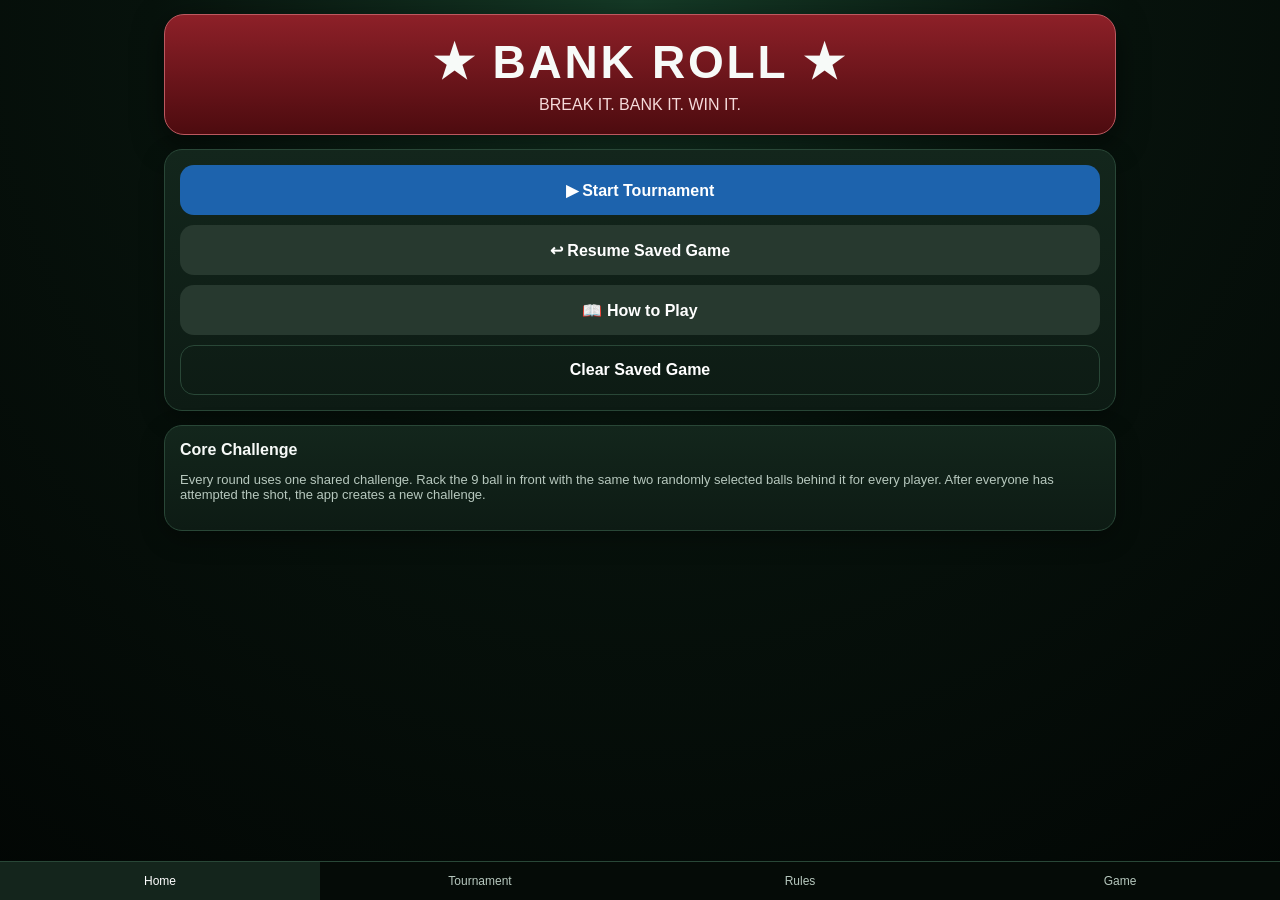
<file: Bank_Roll_v1_4_3D_Rack_Preview.html>
<!DOCTYPE html>
<html lang="en">
<head>
<meta charset="UTF-8">
<meta name="viewport" content="width=device-width,initial-scale=1,viewport-fit=cover">
<meta name="theme-color" content="#07140e">
<title>Bank Roll v1.4 — 3D Rack Preview</title>
<style>
:root{
  --bg:#06100b;--panel:#0d1b14;--panel2:#13261c;--line:#294737;
  --text:#f7faf8;--muted:#b7c8be;--red:#8c1818;--gold:#e7ba43;
  --blue:#1d63ad;--good:#17853a;--bad:#a92323;--green:#0b6a3a;
}
*{box-sizing:border-box}
body{margin:0;font-family:Arial,Helvetica,sans-serif;background:
radial-gradient(circle at top,#153b27 0,#07120c 44%,#020604 100%);color:var(--text);min-height:100vh}
button,input,select{font:inherit}
button{cursor:pointer}
.app{max-width:980px;margin:auto;padding:14px 14px 96px}
.screen{display:none}.screen.active{display:block}
.hero{background:linear-gradient(180deg,#8d2028,#4d0b0f);border:1px solid #bd5960;border-radius:20px;padding:20px;text-align:center;margin-bottom:14px;box-shadow:0 8px 30px #0008}
.hero h1{margin:0;font-size:clamp(29px,7vw,46px);letter-spacing:.06em}
.hero p{margin:7px 0 0;color:#f5dada}
.card{background:linear-gradient(180deg,var(--panel2),var(--panel));border:1px solid var(--line);border-radius:18px;padding:15px;margin-bottom:14px;box-shadow:0 8px 24px #0005}
.menu{display:grid;gap:10px}
.btn{width:100%;border:0;border-radius:14px;padding:14px;color:white;background:#27392f;font-weight:800;min-height:50px}
.btn.primary{background:var(--blue)}.btn.gold{background:var(--gold);color:#211805}
.btn.good{background:var(--good)}.btn.bad{background:var(--bad)}
.btn.ghost{background:transparent;border:1px solid var(--line)}
.btn:disabled{opacity:.4;cursor:not-allowed}
.grid2{display:grid;grid-template-columns:1fr 1fr;gap:10px}
.grid3{display:grid;grid-template-columns:repeat(3,1fr);gap:10px}
label{display:block;color:var(--muted);font-size:13px;margin:0 0 5px}
input,select{width:100%;padding:12px;border-radius:12px;border:1px solid var(--line);background:#08110d;color:white}
.player-entry{display:grid;grid-template-columns:1fr auto;gap:8px;margin-bottom:8px}
.metrics{display:grid;grid-template-columns:repeat(4,1fr);gap:9px;margin-bottom:12px}
.metric{background:var(--panel);border:1px solid var(--line);border-radius:14px;padding:11px}
.metric span{display:block;color:var(--muted);font-size:11px;text-transform:uppercase}
.metric strong{display:block;font-size:18px;margin-top:4px}
.jackpot{display:none;background:linear-gradient(135deg,#5c3c00,#d99d14,#5c3c00);color:#fff4c6;border:2px solid #ffe395;border-radius:16px;padding:14px;text-align:center;font-weight:900;font-size:23px;margin-bottom:12px;animation:pulse 1s infinite alternate}
.jackpot.show{display:block}@keyframes pulse{to{transform:scale(1.015);filter:brightness(1.18)}}
.challenge{border:2px solid #2d9e63;border-radius:20px;overflow:hidden;background:linear-gradient(180deg,#0b5a36,#062116);margin-bottom:14px}
.challenge-head{display:grid;grid-template-columns:repeat(4,1fr);border-bottom:1px solid #ffffff25}
.challenge-cell{padding:13px 8px;text-align:center;border-right:1px solid #ffffff25}
.challenge-cell:last-child{border-right:0}
.challenge-cell small{display:block;color:#d4eadc;text-transform:uppercase;font-size:11px;font-weight:800}
.challenge-cell strong{display:block;font-size:24px;margin-top:7px}
.points{color:#ffe070}
.table{position:relative;margin:18px auto;width:min(760px,94%);aspect-ratio:2/1;background:#0b7b49;border:16px solid #5d331c;border-radius:34px;box-shadow:inset 0 0 0 5px #2b180d,0 12px 24px #0008}
.pocket{position:absolute;width:34px;height:34px;border-radius:50%;background:#030303;border:4px solid #4a2917}
.p1{left:-20px;top:-20px}.p2{left:calc(50% - 17px);top:-22px}.p3{right:-20px;top:-20px}
.p4{left:-20px;bottom:-20px}.p5{left:calc(50% - 17px);bottom:-22px}.p6{right:-20px;bottom:-20px}
.pocket.target{outline:5px solid #ffe44c;box-shadow:0 0 26px #ffe44c}
.ball{position:absolute;left:25%;top:50%;transform:translate(-50%,-50%);width:48px;height:48px;border-radius:50%;display:grid;place-items:center;font-weight:900;border:3px solid #fff;box-shadow:0 5px 10px #0008;color:#111}
.ball span{background:#fff;border-radius:50%;padding:4px 7px}
.rail-mark{position:absolute;right:20%;top:50%;transform:translateY(-50%);font-size:40px}
.shot-text{text-align:center;padding:0 14px 16px;font-weight:800}
.queue{display:grid;gap:8px}
.queue-row,.leader-row{display:grid;grid-template-columns:1fr auto auto;align-items:center;gap:9px;padding:11px;border:1px solid var(--line);border-radius:12px;background:#13251c}
.queue-row.current{border-color:var(--gold);box-shadow:0 0 0 2px #e7ba4333}
.queue-row.done{opacity:.72}
.queue-icon{font-size:20px}
.leader-row.current{border-color:#4aa878}
.leader-row.moved{animation:leaderFlash .8s}
@keyframes leaderFlash{0%{background:#7b5b0a;transform:scale(1.02)}100%{background:#13251c;transform:scale(1)}}
.progress{height:12px;background:#07110c;border-radius:999px;overflow:hidden;border:1px solid var(--line);margin:10px 0 2px}
.progress>div{height:100%;background:linear-gradient(90deg,#1a8a4c,#f1c746);width:0;transition:.3s}
.controls{display:grid;grid-template-columns:1fr 1fr 1fr;gap:9px}
.status{min-height:26px;margin:10px 2px;color:#d8e4dc;font-weight:700;text-align:center}
.round-summary{display:none}.round-summary.show{display:block}
.summary-title{text-align:center;font-size:30px;margin:4px 0 14px}
.stats-grid{display:grid;grid-template-columns:repeat(2,1fr);gap:9px}
.stat-box{background:#0a1610;border:1px solid var(--line);border-radius:13px;padding:12px}
.stat-box small{color:var(--muted)}.stat-box strong{display:block;font-size:22px;margin-top:5px}
.footer{position:fixed;left:0;right:0;bottom:0;background:#050b07;border-top:1px solid var(--line);display:grid;grid-template-columns:repeat(4,1fr);z-index:20}
.footer button{border:0;background:transparent;color:var(--muted);padding:12px 3px;font-size:12px}
.footer button.active{color:#fff;background:#14251c}
.trophy{text-align:center;font-size:75px}.winner{text-align:center}
.small{color:var(--muted);font-size:13px}.rules li{margin:0 0 9px;color:#d7e3db}
.overlay{position:fixed;inset:0;background:#020604ee;display:none;align-items:center;justify-content:center;z-index:50;padding:18px}
.overlay.show{display:flex}
.challenge-card{width:min(560px,95vw);background:linear-gradient(165deg,#1c3c2b,#09150f);border:2px solid var(--gold);border-radius:24px;padding:24px;text-align:center;box-shadow:0 20px 60px #000c;animation:slideIn .45s ease}
@keyframes slideIn{from{transform:translateY(30px) scale(.95);opacity:0}to{transform:none;opacity:1}}
.challenge-card h2{font-size:38px;margin:8px 0 4px}.challenge-card .big{font-size:26px;font-weight:900;margin:8px 0}
.countdown{font-size:76px;font-weight:900;color:var(--gold);margin:14px 0}
.next-shooter{font-size:38px;font-weight:900;margin:10px 0}
.point-pop{position:fixed;left:50%;top:40%;transform:translate(-50%,-50%);font-size:64px;font-weight:900;color:#ffe070;text-shadow:0 5px 16px #000;z-index:60;pointer-events:none;animation:popPoints 1s forwards}
@keyframes popPoints{0%{opacity:0;transform:translate(-50%,-30%) scale(.7)}30%{opacity:1;transform:translate(-50%,-50%) scale(1.15)}100%{opacity:0;transform:translate(-50%,-85%) scale(1)}}
.confetti{position:fixed;inset:0;pointer-events:none;z-index:70;overflow:hidden}
.confetti i{position:absolute;width:10px;height:18px;background:hsl(var(--h) 85% 55%);top:-30px;left:var(--x);animation:fall var(--d) linear forwards;transform:rotate(var(--r))}
@keyframes fall{to{top:110vh;transform:rotate(900deg)}}
.mini-badge{display:inline-block;padding:4px 8px;border-radius:999px;background:#223b2d;color:#dce9e0;font-size:12px;font-weight:800}

.rack-preview-wrap{
  display:flex;
  justify-content:center;
  align-items:center;
  padding:18px 10px 4px;
  perspective:700px;
}
.rack-preview{
  position:relative;
  width:210px;
  height:150px;
  transform:rotateX(58deg) rotateZ(-2deg);
  transform-style:preserve-3d;
  filter:drop-shadow(0 18px 18px #0009);
}
.rack-triangle{
  position:absolute;
  left:50%;
  top:50%;
  width:150px;
  height:130px;
  transform:translate(-50%,-50%);
  clip-path:polygon(50% 0,100% 100%,0 100%);
  background:linear-gradient(145deg,#7a4a21,#3c210f);
}
.rack-triangle::after{
  content:"";
  position:absolute;
  inset:9px;
  clip-path:polygon(50% 0,100% 100%,0 100%);
  background:#0b7b49;
}
.preview-ball{
  position:absolute;
  width:54px;
  height:54px;
  border-radius:50%;
  border:4px solid #fff;
  display:grid;
  place-items:center;
  font-weight:900;
  color:#111;
  box-shadow:
    inset -10px -12px 16px #0005,
    inset 8px 8px 12px #fff6,
    0 9px 14px #0009;
  z-index:2;
}
.preview-ball span{
  background:#fff;
  border-radius:50%;
  padding:5px 8px;
}
.preview-front{
  left:78px;
  top:10px;
}
.preview-left{
  left:48px;
  top:72px;
}
.preview-right{
  left:108px;
  top:72px;
}
.rack-caption{
  text-align:center;
  color:#dff3e6;
  font-weight:800;
  padding:5px 10px 14px;
}

@media(max-width:700px){
 .grid2,.grid3{grid-template-columns:1fr}.metrics{grid-template-columns:1fr 1fr}.challenge-head{grid-template-columns:1fr 1fr}
 .challenge-cell:nth-child(2){border-right:0}.challenge-cell:nth-child(-n+2){border-bottom:1px solid #ffffff25}
 .controls{grid-template-columns:1fr}.ball{width:42px;height:42px}.table{border-width:12px}
 .pocket{width:28px;height:28px}.p1,.p4{left:-16px}.p3,.p6{right:-16px}.p2,.p5{left:calc(50% - 14px)}
 .challenge-card h2{font-size:31px}.countdown{font-size:60px}
}
</style>
</head>
<body>
<div class="app">
<section id="home" class="screen active">
  <div class="hero"><h1>★ BANK ROLL ★</h1><p>BREAK IT. BANK IT. WIN IT.</p></div>
  <div class="card menu">
    <button class="btn primary" id="newBtn">▶ Start Tournament</button>
    <button class="btn" id="resumeBtn">↩ Resume Saved Game</button>
    <button class="btn" id="rulesBtn">📖 How to Play</button>
    <button class="btn ghost" id="clearBtn">Clear Saved Game</button>
  </div>
  <div class="card"><strong>Core Challenge</strong><p class="small">Every round uses one shared challenge. Rack the 9 ball in front with the same two randomly selected balls behind it for every player. After everyone has attempted the shot, the app creates a new challenge.</p></div>
</section>

<section id="setup" class="screen">
  <div class="hero"><h1>Tournament Setup</h1><p>Build your Bank Roll match.</p></div>
  <div class="card grid2">
    <div><label>Tournament name</label><input id="eventName" value="Bank Roll Night"></div>
    <div><label>Winning score</label><select id="winningScore"><option>25</option><option selected>50</option><option>75</option><option>100</option></select></div>
    <div><label>Entry fee per player</label><input id="entryFee" type="number" min="0" value="5"></div>
    <div><label>Jackpot frequency</label><select id="jackpotFrequency"><option value="off">Off</option><option value="rare">Rare — about 1 in 10</option><option value="normal" selected>Normal — about 1 in 6</option><option value="frequent">Frequent — about 1 in 4</option></select></div>
    <div><label>First shooter</label><select id="firstShooter"><option value="random">Randomize</option><option value="order">Entered order</option></select></div>
    <div><label>Golden Ball</label><select id="goldEnabled"><option value="yes" selected>Enabled</option><option value="no">Disabled</option></select></div>
    <div><label>Challenge reveal</label><select id="revealEnabled"><option value="yes" selected>On</option><option value="no">Off</option></select></div>
    <div><label>Turn countdown</label><select id="countdownEnabled"><option value="yes" selected>3 seconds</option><option value="no">Off</option></select></div>
  </div>
  <div class="card"><strong>Players</strong><div id="playerInputs" style="margin-top:10px"></div><div class="grid2"><button class="btn" id="addPlayer">+ Add Player</button><button class="btn primary" id="startGame">Start Game</button></div></div>
  <button class="btn ghost" data-home>Back</button>
</section>

<section id="rules" class="screen">
  <div class="hero"><h1>Official Rules</h1><p>Bank Roll: Break & Bank</p></div>
  <div class="card rules"><ol>
    <li>One shared challenge is generated for each round.</li>
    <li>Every player gets exactly one attempt at the same shared challenge. Everyone shoots the identical 9-ball rack, pocket, difficulty, rails, and special rule before a new challenge is generated.</li>
    <li>The 9 ball is always placed at the front of the three-ball rack. The app randomly selects two different balls to place behind it.</li>
    <li>Break the rack, then bank the called ball into the required pocket.</li>
    <li>Wrong ball, wrong pocket, scratch, illegal contact, or failure to satisfy the rule scores zero.</li>
    <li>Golden Ball doubles the player's points if made. A miss uses the Golden Ball and scores zero.</li>
    <li>Jackpot rounds double the base points for all players. Golden Ball stacks with Jackpot.</li>
    <li>After every player has taken one shot at the current challenge, a brand-new shared challenge is generated.</li><li>When a player reaches the winning score, all remaining players complete the same final round.</li>
  </ol></div>
  <button class="btn ghost" data-home>Back</button>
</section>

<section id="game" class="screen">
  <div class="metrics">
    <div class="metric"><span>Round</span><strong id="roundNo">1</strong></div>
    <div class="metric"><span>Current shooter</span><strong id="shooter">—</strong></div>
    <div class="metric"><span>Players left</span><strong id="playersLeft">—</strong></div>
    <div class="metric"><span>Prize pot</span><strong id="pot">$0</strong></div>
  </div>

  <div id="jackpotBanner" class="jackpot">💰 JACKPOT ROUND — DOUBLE POINTS FOR EVERYONE!</div>

  <div id="playArea">
    <div class="challenge">
      <div class="challenge-head">
        <div class="challenge-cell"><small>Difficulty</small><strong id="difficulty">HARD</strong></div>
        <div class="challenge-cell"><small>Target Ball</small><strong id="calledBall">9</strong></div>
        <div class="challenge-cell"><small>Pocket</small><strong id="calledPocket">Bottom Right</strong></div>
        <div class="challenge-cell"><small>Points</small><strong id="pointValue" class="points">6</strong></div>
      </div>
      <div class="rack-preview-wrap">
        <div class="rack-preview" aria-label="Three-ball rack preview">
          <div class="rack-triangle"></div>
          <div id="previewBall1" class="preview-ball preview-front"><span>9</span></div>
          <div id="previewBall2" class="preview-ball preview-left"><span>3</span></div>
          <div id="previewBall3" class="preview-ball preview-right"><span>12</span></div>
        </div>
      </div>
      <div id="rackDisplay" class="rack-caption">
        Front: <span id="rackBall1">9</span> &nbsp;•&nbsp; Rear: <span id="rackBall2">3</span> and <span id="rackBall3">12</span>
      </div>
      <div class="table">
        <div class="pocket p1" data-pocket="Top Left"></div><div class="pocket p2" data-pocket="Top Middle"></div><div class="pocket p3" data-pocket="Top Right"></div>
        <div class="pocket p4" data-pocket="Bottom Left"></div><div class="pocket p5" data-pocket="Bottom Middle"></div><div class="pocket p6" data-pocket="Bottom Right"></div>
        <div id="calledBallGraphic" class="ball" style="left:25%;top:50%"><span>9</span></div>
        <div id="rackBallGraphic2" class="ball" style="left:31%;top:42%;width:42px;height:42px"><span>3</span></div>
        <div id="rackBallGraphic3" class="ball" style="left:31%;top:58%;width:42px;height:42px"><span>12</span></div>
        <div class="rail-mark">↗</div>
      </div>
      <div id="shotRule" class="shot-text"></div>
    </div>

    <div class="card">
      <strong>Round Queue</strong>
      <div class="progress"><div id="roundProgress"></div></div>
      <div id="queue" class="queue" style="margin-top:10px"></div>
    </div>

    <div class="controls">
      <button class="btn gold" id="goldBtn">⭐ Activate Golden Ball</button>
      <button class="btn good" id="madeBtn">✓ Challenge Made</button>
      <button class="btn bad" id="missBtn">✕ Challenge Missed</button>
    </div>
    <div id="status" class="status"></div>

    <div class="card">
      <strong>Live Leaderboard</strong>
      <div id="leaderboard" class="queue" style="margin-top:10px"></div>
    </div>
    <div class="grid2"><button class="btn ghost" id="saveBtn">Save Game</button><button class="btn ghost" id="quitBtn">Return Home</button></div>
  </div>

  <div id="roundSummary" class="round-summary">
    <div class="card">
      <div class="summary-title">Round Complete</div>
      <div id="summaryText" class="small" style="text-align:center;margin-bottom:12px"></div>
      <div id="summaryBoard" class="queue"></div>
      <button class="btn primary" id="nextRoundBtn" style="margin-top:12px">Start Next Round</button>
    </div>
  </div>
</section>

<section id="winner" class="screen">
  <div class="hero"><h1>🏆 TOURNAMENT COMPLETE 🏆</h1><p id="winnerEvent"></p></div>
  <div class="card winner"><div class="trophy">🎱</div><h2 id="winnerName"></h2><p id="winnerDetails"></p></div>
  <div class="card"><strong>Final Standings</strong><div id="finalBoard" class="queue" style="margin-top:10px"></div></div>
  <div class="card"><strong>Tournament Statistics</strong><div id="stats" class="stats-grid" style="margin-top:10px"></div></div>
  <div class="grid2"><button class="btn primary" id="playAgain">Play Again</button><button class="btn ghost" data-home>Home</button></div>
</section>
</div>

<nav class="footer">
  <button class="active" data-nav="home">Home</button>
  <button data-nav="setup">Tournament</button>
  <button data-nav="rules">Rules</button>
  <button data-nav="game">Game</button>
</nav>

<div id="overlay" class="overlay">
  <div class="challenge-card">
    <div id="overlayTag" class="mini-badge">ROUND 1</div>
    <h2 id="overlayTitle">HARD</h2>
    <div id="overlayMain" class="big"></div>
    <div class="rack-preview-wrap" style="padding-top:8px">
      <div class="rack-preview" style="transform:rotateX(55deg) scale(.82)">
        <div class="rack-triangle"></div>
        <div id="overlayPreview1" class="preview-ball preview-front"><span>9</span></div>
        <div id="overlayPreview2" class="preview-ball preview-left"><span>3</span></div>
        <div id="overlayPreview3" class="preview-ball preview-right"><span>12</span></div>
      </div>
    </div>
    <div id="overlayRule" class="small"></div>
    <div id="overlayCountdown" class="countdown"></div>
    <button id="overlayButton" class="btn primary">Continue</button>
  </div>
</div>
<div id="confetti" class="confetti"></div>

<script>
const levels=[
 {name:"EASY",points:2,rails:1,specials:["Standard one-rail bank.","Cue ball may contact one object ball.","Called ball must enter cleanly."]},
 {name:"MEDIUM",points:4,rails:1,specials:["No kiss shot.","Cue ball cannot scratch.","Called ball cannot touch another object ball."]},
 {name:"HARD",points:6,rails:2,specials:["Exactly two rails.","No carom allowed.","Cue ball must remain on the table."]},
 {name:"EXPERT",points:8,rails:2,specials:["Exactly two rails and no object-ball contact.","No kiss, carom, or scratch.","Called ball must reach the pocket cleanly after the second rail."]},
 {name:"PRO SHOT",points:10,rails:3,specials:["Exact three-rail bank.","No carom, kiss, or scratch.","Called ball must contact all three rails before the pocket."]}
];
const pockets=["Top Left","Top Middle","Top Right","Bottom Left","Bottom Middle","Bottom Right"];
const rearBallPool=[1,2,3,4,5,6,7,8,10,11,12,13,14,15];
const colors={1:"#e5cf22",2:"#1f5ec7",3:"#cf2626",4:"#713795",5:"#f08c25",6:"#26794a",7:"#8b1818",8:"#111",9:"#e5cf22",10:"#1f5ec7",11:"#cf2626",12:"#713795",13:"#f08c25",14:"#26794a",15:"#8b1818"};
let state={eventName:"Bank Roll Night",winningScore:50,entryFee:5,jackpotFrequency:"normal",goldEnabled:true,revealEnabled:true,countdownEnabled:true,players:[],round:1,startIndex:0,currentPosition:0,challenge:null,results:[],goldActive:false,roundComplete:false,finalRound:false,lastMoved:null,stats:{rounds:0,jackpots:0,goldAttempts:0,goldMade:0,totalMade:0,totalMissed:0}};
const $=id=>document.getElementById(id);
function show(id){document.querySelectorAll(".screen").forEach(s=>s.classList.toggle("active",s.id===id));document.querySelectorAll("[data-nav]").forEach(b=>b.classList.toggle("active",b.dataset.nav===id));window.scrollTo(0,0)}
function random(a){return a[Math.floor(Math.random()*a.length)]}
function addPlayer(name=""){const row=document.createElement("div");row.className="player-entry";row.innerHTML=`<input class="pname" placeholder="Player name" value="${name.replace(/"/g,"&quot;")}"><button class="btn bad remove">Remove</button>`;row.querySelector(".remove").onclick=()=>row.remove();$("playerInputs").appendChild(row)}
function initSetup(){if(!$("playerInputs").children.length){addPlayer("John");addPlayer("Lisa")}}
function jackpotChance(){return ({off:0,rare:.10,normal:.167,frequent:.25})[state.jackpotFrequency]||0}
function createChallenge(){
 const level=random(levels),isJackpot=Math.random()<jackpotChance();
 const shuffled=[...rearBallPool].sort(()=>Math.random()-.5);
 state.challenge={level,ball:9,rackBalls:[shuffled[0],shuffled[1]],pocket:random(pockets),jackpot:isJackpot,special:random(level.specials)};
 if(isJackpot)state.stats.jackpots++;
 state.results=state.players.map(()=>null);state.currentPosition=0;state.goldActive=false;state.roundComplete=false;state.stats.rounds=state.round;
 render();
 if(state.revealEnabled)showChallengeReveal();else beginTurn();
}
function currentIndex(){return (state.startIndex+state.currentPosition)%state.players.length}
function effectivePoints(){let p=state.challenge.level.points;if(state.challenge.jackpot)p*=2;if(state.goldActive)p*=2;return p}
function startTournament(){
 const names=[...document.querySelectorAll(".pname")].map(x=>x.value.trim()).filter(Boolean);
 if(names.length<2){alert("Add at least two players.");return}
 state.eventName=$("eventName").value.trim()||"Bank Roll Tournament";
 state.winningScore=+$("winningScore").value;state.entryFee=Math.max(0,+$("entryFee").value||0);
 state.jackpotFrequency=$("jackpotFrequency").value;state.goldEnabled=$("goldEnabled").value==="yes";
 state.revealEnabled=$("revealEnabled").value==="yes";state.countdownEnabled=$("countdownEnabled").value==="yes";
 state.players=names.map(name=>({name,score:0,gold:state.goldEnabled,made:0,missed:0,bestRound:0,jackpotMade:0}));
 state.round=1;state.startIndex=$("firstShooter").value==="random"?Math.floor(Math.random()*names.length):0;
 state.finalRound=false;state.lastMoved=null;
 state.stats={rounds:0,jackpots:0,goldAttempts:0,goldMade:0,totalMade:0,totalMissed:0};
 show("game");createChallenge();save();
}
function render(){
 if(!state.players.length||!state.challenge)return;
 const c=state.challenge, shooter=state.players[currentIndex()],done=state.results.filter(x=>x!==null).length;
 $("roundNo").textContent=state.round;$("shooter").textContent=shooter.name;$("playersLeft").textContent=state.players.length-done;$("pot").textContent="$"+(state.entryFee*state.players.length).toFixed(0);
 $("jackpotBanner").classList.toggle("show",c.jackpot);$("difficulty").textContent=c.level.name;$("calledBall").textContent=c.ball;$("calledPocket").textContent=c.pocket;$("pointValue").textContent=effectivePoints();
 const ball=$("calledBallGraphic");ball.style.background=colors[9];ball.querySelector("span").textContent=9;
 const rear1=c.rackBalls?.[0] ?? 3,rear2=c.rackBalls?.[1] ?? 12;
 $("rackBall1").textContent=9;$("rackBall2").textContent=rear1;$("rackBall3").textContent=rear2;
 const pv1=$("previewBall1"),pv2=$("previewBall2"),pv3=$("previewBall3");
 pv1.style.background=colors[9];pv1.querySelector("span").textContent=9;
 pv2.style.background=colors[rear1];pv2.querySelector("span").textContent=rear1;
 pv3.style.background=colors[rear2];pv3.querySelector("span").textContent=rear2;
 const g2=$("rackBallGraphic2"),g3=$("rackBallGraphic3");
 g2.style.background=colors[rear1];g2.querySelector("span").textContent=rear1;
 g3.style.background=colors[rear2];g3.querySelector("span").textContent=rear2;
 document.querySelectorAll(".pocket").forEach(p=>p.classList.toggle("target",p.dataset.pocket===c.pocket));
 $("shotRule").textContent=`Rack the 9 ball in front with the ${rear1} and ${rear2} balls behind it. Break, then bank the 9 ball into the ${c.pocket} pocket using exactly ${c.level.rails} rail${c.level.rails===1?"":"s"}. ${c.special}`;
 $("roundProgress").style.width=(done/state.players.length*100)+"%";
 $("queue").innerHTML=state.players.map((p,i)=>{let pos=(i-state.startIndex+state.players.length)%state.players.length,r=state.results[pos],cls=r!==null?"done":pos===state.currentPosition?"current":"",icon=r===null?(pos===state.currentPosition?"➡":"○"):(r.made?"✓":"✕");return `<div class="queue-row ${cls}"><strong>${p.name}</strong><span>${r&&r.points?`+${r.points}`:""}</span><span class="queue-icon">${icon}</span></div>`}).join("");
 const ordered=[...state.players].map((p,i)=>({...p,idx:i})).sort((a,b)=>b.score-a.score);
 $("leaderboard").innerHTML=ordered.map((p,n)=>`<div class="leader-row ${p.idx===currentIndex()?"current":""} ${p.idx===state.lastMoved?"moved":""}"><strong>${n+1}. ${p.name}</strong><span>${p.gold?"⭐":"—"}</span><strong>${p.score}</strong></div>`).join("");
 $("goldBtn").disabled=!state.goldEnabled||!shooter.gold||state.goldActive||state.roundComplete;
 $("madeBtn").disabled=state.roundComplete;$("missBtn").disabled=state.roundComplete;
 $("goldBtn").textContent=state.goldActive?"⭐ Golden Ball In Play":"⭐ Activate Golden Ball";
 $("playArea").style.display=state.roundComplete?"none":"block";$("roundSummary").classList.toggle("show",state.roundComplete);
}
function showChallengeReveal(){
 const c=state.challenge;
 $("overlayTag").textContent=`ROUND ${state.round}${c.jackpot?" • JACKPOT":""}`;
 $("overlayTitle").textContent=c.level.name;
 $("overlayMain").innerHTML=`Target: 9 Ball → ${c.pocket}<br>Rack: 9 • ${c.rackBalls[0]} • ${c.rackBalls[1]}<br>${c.level.rails} Rail${c.level.rails===1?"":"s"} • ${c.level.points}${c.jackpot?" × 2":""} Points`;
 const op1=$("overlayPreview1"),op2=$("overlayPreview2"),op3=$("overlayPreview3");
 op1.style.background=colors[9];op1.querySelector("span").textContent=9;
 op2.style.background=colors[c.rackBalls[0]];op2.querySelector("span").textContent=c.rackBalls[0];
 op3.style.background=colors[c.rackBalls[1]];op3.querySelector("span").textContent=c.rackBalls[1];
 $("overlayRule").textContent=c.special;
 $("overlayCountdown").textContent="";
 $("overlayButton").style.display="block";$("overlayButton").textContent="Reveal Challenge";
 $("overlay").classList.add("show");
 $("overlayButton").onclick=()=>{$("overlay").classList.remove("show");beginTurn()};
}
function beginTurn(){
 const p=state.players[currentIndex()];
 $("status").textContent=`${p.name}, get ready.`;
 if(!state.countdownEnabled){$("status").textContent=`${p.name}, shoot when ready.`;return}
 $("overlayTag").textContent="NEXT SHOOTER";$("overlayTitle").textContent=p.name;$("overlayMain").textContent="Your attempt starts now.";$("overlayRule").textContent="";
 $("overlayButton").style.display="none";$("overlay").classList.add("show");
 let n=3;$("overlayCountdown").textContent=n;
 const t=setInterval(()=>{n--;$("overlayCountdown").textContent=n>0?n:"GO!";if(n<0){clearInterval(t);$("overlay").classList.remove("show");$("status").textContent=`${p.name}, shoot when ready.`}},700);
}
function popPoints(points){
 const el=document.createElement("div");el.className="point-pop";el.textContent=`+${points}`;document.body.appendChild(el);setTimeout(()=>el.remove(),1000)
}
function record(made){
 if(state.roundComplete)return;
 const idx=currentIndex(),p=state.players[idx],pts=made?effectivePoints():0;
 if(state.goldActive){p.gold=false;state.stats.goldAttempts++;if(made)state.stats.goldMade++}
 state.results[state.currentPosition]={made,points:pts,gold:state.goldActive};p.score+=pts;state.lastMoved=idx;
 if(made){p.made++;state.stats.totalMade++;p.bestRound=Math.max(p.bestRound,pts);if(state.challenge.jackpot)p.jackpotMade++;popPoints(pts)}
 else{p.missed++;state.stats.totalMissed++}
 $("status").textContent=made?`${p.name} made it and earned ${pts} points.`:`${p.name} missed and earned 0 points.`;
 state.goldActive=false;
 if(state.currentPosition<state.players.length-1){
   state.currentPosition++;render();save();setTimeout(beginTurn,650);return
 }
 finishRound();
}
function finishRound(){
 state.roundComplete=true;
 const reached=state.players.some(p=>p.score>=state.winningScore);
 if(reached)state.finalRound=true;
 const madeCount=state.results.filter(r=>r&&r.made).length;
 $("summaryText").textContent=`${madeCount} of ${state.players.length} players completed Round ${state.round}.${state.challenge.jackpot?" This was a Jackpot Round.":""}`;
 const ordered=[...state.players].sort((a,b)=>b.score-a.score);
 $("summaryBoard").innerHTML=ordered.map((p,i)=>`<div class="leader-row"><strong>${i+1}. ${p.name}</strong><span>${p.gold?"⭐":"—"}</span><strong>${p.score}</strong></div>`).join("");
 $("nextRoundBtn").textContent=state.finalRound?"Show Tournament Winner":"Start Next Round";
 render();save();
}
function nextRound(){
 if(state.finalRound){showWinner();return}
 state.round++;state.startIndex=(state.startIndex+1)%state.players.length;state.lastMoved=null;createChallenge();save();
}
function showWinner(){
 const ordered=[...state.players].sort((a,b)=>b.score-a.score),winner=ordered[0];
 $("winnerEvent").textContent=state.eventName;$("winnerName").textContent=`${winner.name} Wins!`;
 $("winnerDetails").textContent=`${winner.score} points • Prize pot $${(state.entryFee*state.players.length).toFixed(0)}`;
 $("finalBoard").innerHTML=ordered.map((p,i)=>{const attempts=p.made+p.missed,rate=attempts?Math.round(p.made/attempts*100):0;return `<div class="leader-row"><strong>${i+1}. ${p.name}</strong><span>${rate}% made</span><strong>${p.score}</strong></div>`}).join("");
 const best=[...state.players].sort((a,b)=>b.bestRound-a.bestRound)[0];
 const mvp=[...state.players].sort((a,b)=>{const ar=a.made+a.missed? a.made/(a.made+a.missed):0,br=b.made+b.missed? b.made/(b.made+b.missed):0;return (b.score+br*20)-(a.score+ar*20)})[0];
 const total=state.stats.totalMade+state.stats.totalMissed,success=total?Math.round(state.stats.totalMade/total*100):0;
 $("stats").innerHTML=`
 <div class="stat-box"><small>Rounds played</small><strong>${state.round}</strong></div>
 <div class="stat-box"><small>Jackpot rounds</small><strong>${state.stats.jackpots}</strong></div>
 <div class="stat-box"><small>Total attempts</small><strong>${total}</strong></div>
 <div class="stat-box"><small>Overall success rate</small><strong>${success}%</strong></div>
 <div class="stat-box"><small>Golden Ball successes</small><strong>${state.stats.goldMade}</strong></div>
 <div class="stat-box"><small>Highest scoring shot</small><strong>${best.bestRound}</strong></div>
 <div class="stat-box"><small>Big-shot player</small><strong>${best.name}</strong></div>
 <div class="stat-box"><small>Tournament MVP</small><strong>${mvp.name}</strong></div>`;
 save();show("winner");launchConfetti();
}
function launchConfetti(){
 const box=$("confetti");box.innerHTML="";
 for(let i=0;i<100;i++){const p=document.createElement("i");p.style.setProperty("--x",Math.random()*100+"vw");p.style.setProperty("--d",(2+Math.random()*3)+"s");p.style.setProperty("--r",(Math.random()*360)+"deg");p.style.setProperty("--h",Math.floor(Math.random()*360));box.appendChild(p)}
 setTimeout(()=>box.innerHTML="",5200);
}
function save(){try{localStorage.setItem("bankRollV11",JSON.stringify(state))}catch(e){}}
function resume(){try{const s=localStorage.getItem("bankRollV11");if(!s){alert("No saved game found.");return}state=JSON.parse(s);render();show("game")}catch(e){alert("Saved game could not be loaded.")}}
$("newBtn").onclick=()=>{initSetup();show("setup")};$("resumeBtn").onclick=resume;$("rulesBtn").onclick=()=>show("rules");
$("clearBtn").onclick=()=>{localStorage.removeItem("bankRollV11");alert("Saved game cleared.")};
$("addPlayer").onclick=()=>addPlayer();$("startGame").onclick=startTournament;
$("goldBtn").onclick=()=>{const p=state.players[currentIndex()];if(!p.gold)return;state.goldActive=true;$("status").textContent="Golden Ball activated. This attempt is worth double.";render();save()};
$("madeBtn").onclick=()=>record(true);$("missBtn").onclick=()=>record(false);$("nextRoundBtn").onclick=nextRound;
$("saveBtn").onclick=()=>{save();$("status").textContent="Game saved on this device."};$("quitBtn").onclick=()=>show("home");
$("playAgain").onclick=()=>{state.players=[];$("playerInputs").innerHTML="";initSetup();show("setup")};
document.querySelectorAll("[data-home]").forEach(b=>b.onclick=()=>show("home"));
document.querySelectorAll("[data-nav]").forEach(b=>b.onclick=()=>{const id=b.dataset.nav;if(id==="game"&&!state.players.length){initSetup();show("setup")}else{if(id==="game")render();show(id)}});
initSetup();
</script>
</body>
</html>
</file>
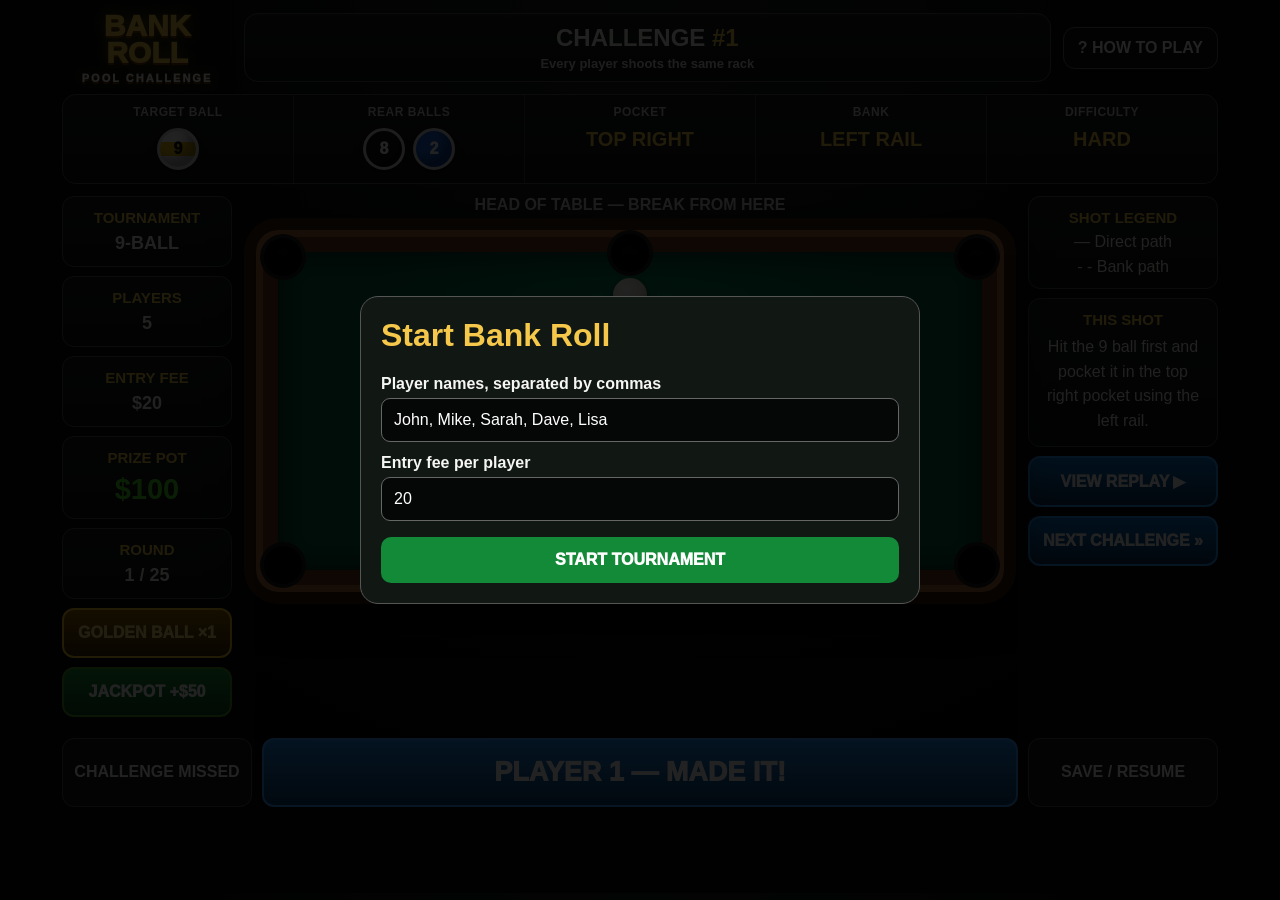
<file: johnny-knows/Bank_Roll_index.html>
<!doctype html>
<html lang="en">
<head>
<meta charset="utf-8">
<meta name="viewport" content="width=device-width,initial-scale=1,viewport-fit=cover">
<meta name="theme-color" content="#050706">
<title>Bank Roll v2.0</title>
<style>
:root{
  --bg:#050706;--panel:#101412;--panel2:#171d19;--line:#39413b;
  --gold:#f5c84b;--gold2:#ff9d16;--green:#087043;--felt:#08734c;
  --blue:#1589ff;--red:#ee3a36;--text:#f6f7f4;--muted:#b7bdb8;
}
*{box-sizing:border-box}
body{margin:0;background:radial-gradient(circle at 50% 0,#17231c 0,#080b09 38%,#030403 100%);color:var(--text);font-family:Arial,Helvetica,sans-serif}
button,input{font:inherit}
button{cursor:pointer}
.app{max-width:1180px;margin:auto;padding:12px 12px 86px}
.topbar{display:flex;align-items:center;gap:12px;margin-bottom:10px}
.logo{min-width:170px;text-align:center;font-weight:1000;font-size:30px;line-height:.9;color:var(--gold);text-shadow:0 2px 0 #6f3a00,0 0 14px #ffc80066}
.logo small{display:block;font-size:11px;color:#fff;letter-spacing:2px;margin-top:8px}
.challenge-title{flex:1;background:linear-gradient(#161b18,#0b0e0c);border:1px solid #555;border-radius:14px;padding:10px;text-align:center;font-weight:900;font-size:24px}
.challenge-title b{color:var(--gold)}
.icon-btn{background:#0c0f0d;border:1px solid #6b6b6b;color:#fff;border-radius:12px;padding:11px 14px;font-weight:900}
.info-grid{display:grid;grid-template-columns:repeat(5,1fr);gap:1px;background:#353b37;border:1px solid #4c524e;border-radius:14px;overflow:hidden;margin-bottom:12px}
.info{background:linear-gradient(#151a17,#0c0f0d);padding:10px;text-align:center;min-height:88px}
.info label{display:block;color:#cdd2ce;font-size:12px;font-weight:900;letter-spacing:.5px;margin-bottom:9px}
.info strong{color:var(--gold);font-size:20px}
.ball-row{display:flex;justify-content:center;gap:8px}
.ball{width:42px;height:42px;border-radius:50%;display:grid;place-items:center;font-weight:1000;color:#111;border:3px solid #ddd;box-shadow:inset -8px -9px 10px #0005,0 3px 8px #0009}
.b9{background:linear-gradient(#fff 0 30%,#f4c514 30% 70%,#fff 70%)}
.b8{background:#111;color:#fff}.b2{background:#1765de;color:#fff}
.main{display:grid;grid-template-columns:170px minmax(0,1fr) 190px;gap:12px}
.side{display:flex;flex-direction:column;gap:9px}
.card{background:linear-gradient(#151a17,#0c0f0d);border:1px solid #4a514c;border-radius:12px;padding:12px;text-align:center}
.card h3{margin:0 0 7px;color:var(--gold);font-size:15px}
.stat{font-weight:900;font-size:18px}.money{font-size:29px;color:#4fe22d}
.action{border:2px solid #4b9d2c;background:linear-gradient(#169539,#0b4b1d);color:#fff;border-radius:12px;padding:14px 8px;font-weight:1000}
.action.gold{border-color:#ffc829;background:linear-gradient(#9b6900,#3d2500);color:#ffe77b}
.action.blue{border-color:#27a0ff;background:linear-gradient(#0878d5,#07315b)}
.table-wrap{position:relative}
.table-label{text-align:center;font-weight:900;color:#ddd;margin:0 0 4px}
.pool-table{position:relative;aspect-ratio:2/1;background:#6b351a;border:12px solid #3a1b0d;border-radius:34px;box-shadow:inset 0 0 0 7px #a86b35,0 12px 35px #000b;overflow:hidden}
.felt{position:absolute;inset:22px;background:radial-gradient(circle at 50% 45%,#0b8c60,#056442 70%);border-radius:18px;box-shadow:inset 0 0 30px #001d13}
.pocket{position:absolute;width:38px;height:38px;border-radius:50%;background:#030403;box-shadow:inset 0 0 8px #000,0 0 0 4px #1b1b1b;z-index:5}
.tl{left:8px;top:8px}.tm{left:50%;top:4px;transform:translateX(-50%)}.tr{right:8px;top:8px}
.bl{left:8px;bottom:8px}.bm{left:50%;bottom:4px;transform:translateX(-50%)}.br{right:8px;bottom:8px}
.pocket.called{box-shadow:inset 0 0 9px #000,0 0 0 5px #ffd33d,0 0 22px 10px #ffc400aa}
.headline,.footline{position:absolute;left:50%;transform:translateX(-50%);z-index:7;font-size:11px;font-weight:900;color:#ddd;background:#0009;padding:3px 7px;border-radius:6px}
.headline{top:4px}.footline{bottom:4px}
.cue{position:absolute;left:50%;top:18%;transform:translate(-50%,-50%);width:34px;height:34px;border-radius:50%;background:radial-gradient(circle at 35% 30%,#fff,#e6e1d3 55%,#9f998c);box-shadow:0 5px 8px #0008;z-index:7}
.rack{position:absolute;left:50%;top:77%;transform:translate(-50%,-50%);width:120px;height:82px;z-index:7}
.triangle{position:absolute;inset:0;clip-path:polygon(50% 0,0 100%,100% 100%);background:#b66a26;filter:drop-shadow(0 5px 4px #0008)}
.triangle:after{content:"";position:absolute;inset:7px;clip-path:polygon(50% 0,0 100%,100% 100%);background:var(--felt)}
.rack .ball{position:absolute;width:39px;height:39px;z-index:2}
.rack .b9{left:40px;top:4px}.rack .b8{left:23px;top:40px}.rack .b2{left:58px;top:40px}
.shot-svg{position:absolute;inset:22px;width:calc(100% - 44px);height:calc(100% - 44px);z-index:6;pointer-events:none;overflow:visible}
.path{fill:none;stroke:#fff5a8;stroke-width:1.1;filter:drop-shadow(0 0 3px #ffd21a);stroke-linecap:round;stroke-linejoin:round;stroke-dasharray:4 3;animation:dash 1s linear infinite}
.path.direct{stroke-dasharray:none}
@keyframes dash{to{stroke-dashoffset:-14}}
.bounce{fill:#ffd11a;filter:drop-shadow(0 0 4px #ffd11a)}
.arrowhead{fill:#ffd11a}
.playerbar{display:grid;grid-template-columns:repeat(5,1fr);gap:8px;margin-top:11px}
.player{background:linear-gradient(#171b19,#0b0e0c);border:1px solid #444;border-radius:12px;padding:10px;text-align:center}
.player.active{border:2px solid #168fff;box-shadow:0 0 12px #168fff66}
.player .name{font-weight:900}.player .score{font-size:28px;color:var(--gold);font-weight:1000}
.shootbar{display:grid;grid-template-columns:190px 1fr 190px;gap:10px;margin-top:10px}
.shoot{background:linear-gradient(#1e8ee9,#0a3f76);border:2px solid #34a6ff;border-radius:12px;color:#fff;font-size:27px;font-weight:1000;padding:17px}
.secondary{background:#151917;border:1px solid #555;border-radius:12px;color:#fff;font-weight:900}
.modal{position:fixed;inset:0;background:#000d;display:flex;align-items:center;justify-content:center;z-index:50;padding:18px}
.modal.hidden{display:none}.setup{width:min(560px,100%);background:#111713;border:1px solid #555;border-radius:18px;padding:20px}
.setup h1{color:var(--gold);margin-top:0}.setup label{display:block;margin:12px 0 5px;font-weight:900}.setup input{width:100%;padding:12px;border-radius:9px;border:1px solid #666;background:#050706;color:#fff}
.setup button{width:100%;margin-top:16px;padding:14px;border:0;border-radius:10px;background:#138a38;color:white;font-weight:1000}
.toast{position:fixed;left:50%;bottom:18px;transform:translateX(-50%);background:#111;border:1px solid #777;border-radius:999px;padding:10px 16px;opacity:0;pointer-events:none;transition:.25s;z-index:60}.toast.show{opacity:1}
@media(max-width:850px){
 .topbar{flex-wrap:wrap}.logo{min-width:120px;font-size:24px}.challenge-title{font-size:18px}
 .info-grid{grid-template-columns:repeat(2,1fr)}.info:last-child{grid-column:1/-1}
 .main{grid-template-columns:1fr}.side{display:grid;grid-template-columns:repeat(2,1fr)}
 .pool-table{border-width:8px}.felt{inset:16px}.shot-svg{inset:16px;width:calc(100% - 32px);height:calc(100% - 32px)}
 .playerbar{grid-template-columns:repeat(2,1fr)}.shootbar{grid-template-columns:1fr}.shoot{order:-1}
}
</style>
</head>
<body>
<div class="app">
  <div class="topbar">
    <div class="logo">BANK<br>ROLL<small>POOL CHALLENGE</small></div>
    <div class="challenge-title">CHALLENGE <b id="challengeNo">#1</b><div style="font-size:13px;color:#ddd;margin-top:4px">Every player shoots the same rack</div></div>
    <button class="icon-btn" onclick="showRules()">? HOW TO PLAY</button>
  </div>

  <div class="info-grid">
    <div class="info"><label>TARGET BALL</label><div class="ball-row"><div class="ball b9">9</div></div></div>
    <div class="info"><label>REAR BALLS</label><div class="ball-row"><div class="ball b8" id="rear1Ball">8</div><div class="ball b2" id="rear2Ball">2</div></div></div>
    <div class="info"><label>POCKET</label><strong id="pocketText">TOP RIGHT</strong></div>
    <div class="info"><label>BANK</label><strong id="bankText">LEFT RAIL</strong></div>
    <div class="info"><label>DIFFICULTY</label><strong id="difficultyText">HARD</strong></div>
  </div>

  <div class="main">
    <aside class="side">
      <div class="card"><h3>TOURNAMENT</h3><div class="stat">9-BALL</div></div>
      <div class="card"><h3>PLAYERS</h3><div class="stat" id="playerCount">5</div></div>
      <div class="card"><h3>ENTRY FEE</h3><div class="stat" id="entryFee">$20</div></div>
      <div class="card"><h3>PRIZE POT</h3><div class="stat money" id="prizePot">$100</div></div>
      <div class="card"><h3>ROUND</h3><div class="stat"><span id="roundNo">1</span> / 25</div></div>
      <button class="action gold" id="goldBtn" onclick="toggleGolden()">GOLDEN BALL ×1</button>
      <button class="action" id="jackpotBtn" onclick="toggleJackpot()">JACKPOT +$50</button>
    </aside>

    <section class="table-wrap">
      <div class="table-label">HEAD OF TABLE — BREAK FROM HERE</div>
      <div class="pool-table">
        <div class="felt"></div>
        <div class="pocket tl" data-pocket="Top Left"></div>
        <div class="pocket tm" data-pocket="Top Middle"></div>
        <div class="pocket tr" data-pocket="Top Right"></div>
        <div class="pocket bl" data-pocket="Bottom Left"></div>
        <div class="pocket bm" data-pocket="Bottom Middle"></div>
        <div class="pocket br" data-pocket="Bottom Right"></div>
        <div class="cue"></div>
        <svg class="shot-svg" id="shotSvg" viewBox="0 0 100 50" preserveAspectRatio="none"></svg>
        <div class="rack">
          <div class="triangle"></div>
          <div class="ball b9">9</div>
          <div class="ball b8" id="rackRear1">8</div>
          <div class="ball b2" id="rackRear2">2</div>
        </div>
        <div class="footline">FOOT SPOT — RACK</div>
      </div>
    </section>

    <aside class="side">
      <div class="card"><h3>SHOT LEGEND</h3><div>— Direct path</div><div style="margin-top:7px">- - Bank path</div></div>
      <div class="card"><h3>THIS SHOT</h3><div id="shotInstruction" style="line-height:1.55">Hit the 9 ball first and pocket it in the top right pocket using the left rail.</div></div>
      <button class="action blue" onclick="replayPath()">VIEW REPLAY ▶</button>
      <button class="action blue" onclick="newChallenge()">NEXT CHALLENGE »</button>
    </aside>
  </div>

  <div class="playerbar" id="playerBar"></div>

  <div class="shootbar">
    <button class="secondary" onclick="recordShot(false)">CHALLENGE MISSED</button>
    <button class="shoot" id="shootBtn" onclick="recordShot(true)">PLAYER 1 — MADE IT!</button>
    <button class="secondary" onclick="saveGame()">SAVE / RESUME</button>
  </div>
</div>

<div class="modal" id="setupModal">
  <div class="setup">
    <h1>Start Bank Roll</h1>
    <label>Player names, separated by commas</label>
    <input id="namesInput" value="John, Mike, Sarah, Dave, Lisa">
    <label>Entry fee per player</label>
    <input id="feeInput" type="number" min="0" value="20">
    <button onclick="startGame()">START TOURNAMENT</button>
  </div>
</div>
<div class="toast" id="toast"></div>

<script>
const pockets=["Top Left","Top Middle","Top Right","Bottom Left","Bottom Middle","Bottom Right"];
const banks=["Left Rail","Right Rail","Top Rail","Bottom Rail","Direct"];
const difficulties=[
  {name:"EASY",points:2},{name:"MEDIUM",points:4},{name:"HARD",points:6},{name:"EXPERT",points:8},{name:"PRO",points:10}
];
const nums=[1,2,3,4,5,6,7,8];
let state={players:[],fee:20,current:0,round:1,challenge:1,golden:false,jackpot:false,data:null};

function rand(a){return a[Math.floor(Math.random()*a.length)]}
function showToast(t){const x=document.getElementById("toast");x.textContent=t;x.classList.add("show");setTimeout(()=>x.classList.remove("show"),1500)}
function startGame(){
  const names=document.getElementById("namesInput").value.split(",").map(x=>x.trim()).filter(Boolean).slice(0,10);
  state.players=(names.length?names:["Player 1","Player 2"]).map(n=>({name:n,score:0,golden:true}));
  state.fee=Math.max(0,+document.getElementById("feeInput").value||0);
  document.getElementById("setupModal").classList.add("hidden");
  newChallenge(false);render();
}
function newChallenge(increment=true){
  if(!state.players.length)return;
  if(increment){state.challenge++;state.round++}
  const r1=rand(nums), r2=rand(nums.filter(n=>n!==r1));
  state.data={rear1:r1,rear2:r2,pocket:rand(pockets),bank:rand(banks),difficulty:rand(difficulties)};
  state.current=0;state.golden=false;state.jackpot=false;
  render();replayPath();
}
function render(){
  const d=state.data;if(!d)return;
  challengeNo.textContent="#"+state.challenge;roundNo.textContent=state.round;
  playerCount.textContent=state.players.length;entryFee.textContent="$"+state.fee;
  prizePot.textContent="$"+(state.players.length*state.fee+(state.jackpot?50:0));
  rear1Ball.textContent=d.rear1;rear2Ball.textContent=d.rear2;rackRear1.textContent=d.rear1;rackRear2.textContent=d.rear2;
  pocketText.textContent=d.pocket.toUpperCase();bankText.textContent=d.bank.toUpperCase();difficultyText.textContent=d.difficulty.name;
  shotInstruction.textContent=`Hit the 9 ball first and pocket it in the ${d.pocket.toLowerCase()} pocket${d.bank==="Direct" ? " on a direct shot." : " using the "+d.bank.toLowerCase()+" as a bank."}`;
  document.querySelectorAll(".pocket").forEach(p=>p.classList.toggle("called",p.dataset.pocket===d.pocket));
  playerBar.innerHTML=state.players.map((p,i)=>`<div class="player ${i===state.current?"active":""}"><div class="name">${i+1}. ${p.name}</div><div>SCORE</div><div class="score">${p.score}</div><div style="font-size:11px;color:${p.golden?"#ffd54a":"#888"}">Golden: ${p.golden?"Available":"Used"}</div></div>`).join("");
  shootBtn.textContent=`${state.players[state.current].name.toUpperCase()} — MADE IT!`;
  goldBtn.textContent=`GOLDEN BALL ${state.players[state.current].golden?"×1":"USED"}`;
  goldBtn.style.opacity=state.players[state.current].golden?"1":".45";
  jackpotBtn.textContent=state.jackpot?"JACKPOT ACTIVE":"JACKPOT +$50";
  drawPath();
}
function pxy(name){
  return {"Top Left":[2,2],"Top Middle":[50,1],"Top Right":[98,2],"Bottom Left":[2,48],"Bottom Middle":[50,49],"Bottom Right":[98,48]}[name]
}
function bankPoint(bank,pocket){
  const [px,py]=pxy(pocket);
  if(bank==="Left Rail")return [2,Math.max(8,Math.min(42,(38+py)/2))];
  if(bank==="Right Rail")return [98,Math.max(8,Math.min(42,(38+py)/2))];
  if(bank==="Top Rail")return [Math.max(8,Math.min(92,(50+px)/2)),2];
  if(bank==="Bottom Rail")return [Math.max(8,Math.min(92,(50+px)/2)),48];
  return null;
}
function drawPath(){
  const d=state.data;if(!d)return;
  const start=[50,38], end=pxy(d.pocket), bounce=bankPoint(d.bank,d.pocket);
  let points=bounce?[start,bounce,end]:[start,end];
  const path=points.map((p,i)=>(i?"L":"M")+p[0]+" "+p[1]).join(" ");
  shotSvg.innerHTML=`<defs><marker id="arrow" markerWidth="5" markerHeight="5" refX="4" refY="2.5" orient="auto"><path class="arrowhead" d="M0,0 L5,2.5 L0,5 Z"/></marker></defs>
  <path class="path ${bounce?"":"direct"}" d="${path}" marker-end="url(#arrow)"/>${bounce?`<circle class="bounce" cx="${bounce[0]}" cy="${bounce[1]}" r="1.2"/>`:""}`;
}
function replayPath(){shotSvg.style.display="none";void shotSvg.offsetWidth;shotSvg.style.display="block"}
function toggleGolden(){
  const p=state.players[state.current];if(!p.golden)return showToast("Golden Ball already used");
  state.golden=!state.golden;goldBtn.textContent=state.golden?"GOLDEN BALL ACTIVE":"GOLDEN BALL ×1";showToast(state.golden?"Golden Ball activated":"Golden Ball canceled");
}
function toggleJackpot(){state.jackpot=!state.jackpot;render()}
function recordShot(made){
  const p=state.players[state.current], d=state.data;
  if(state.golden)p.golden=false;
  if(made){
    let pts=d.difficulty.points*(state.golden?2:1)*(state.jackpot?2:1);
    p.score+=pts;showToast(`${p.name} scores ${pts} points!`);
  }else showToast(`${p.name} missed`);
  state.golden=false;
  if(state.current<state.players.length-1){state.current++;render()}
  else{showToast("Round complete — generating next challenge");setTimeout(()=>newChallenge(true),900)}
}
function saveGame(){localStorage.setItem("bankRollV2",JSON.stringify(state));showToast("Tournament saved")}
function showRules(){alert("Every player shoots the same challenge once. The 9 ball is always at the front of the rack on the foot spot. Make the called shot to score the difficulty points. Golden Ball doubles one attempt; Jackpot doubles the challenge again.")}
window.addEventListener("load",()=>{
  const saved=localStorage.getItem("bankRollV2");
  if(saved && confirm("Resume your saved Bank Roll tournament?")){state=JSON.parse(saved);setupModal.classList.add("hidden");render()}
});
</script>
</body>
</html>
</file>
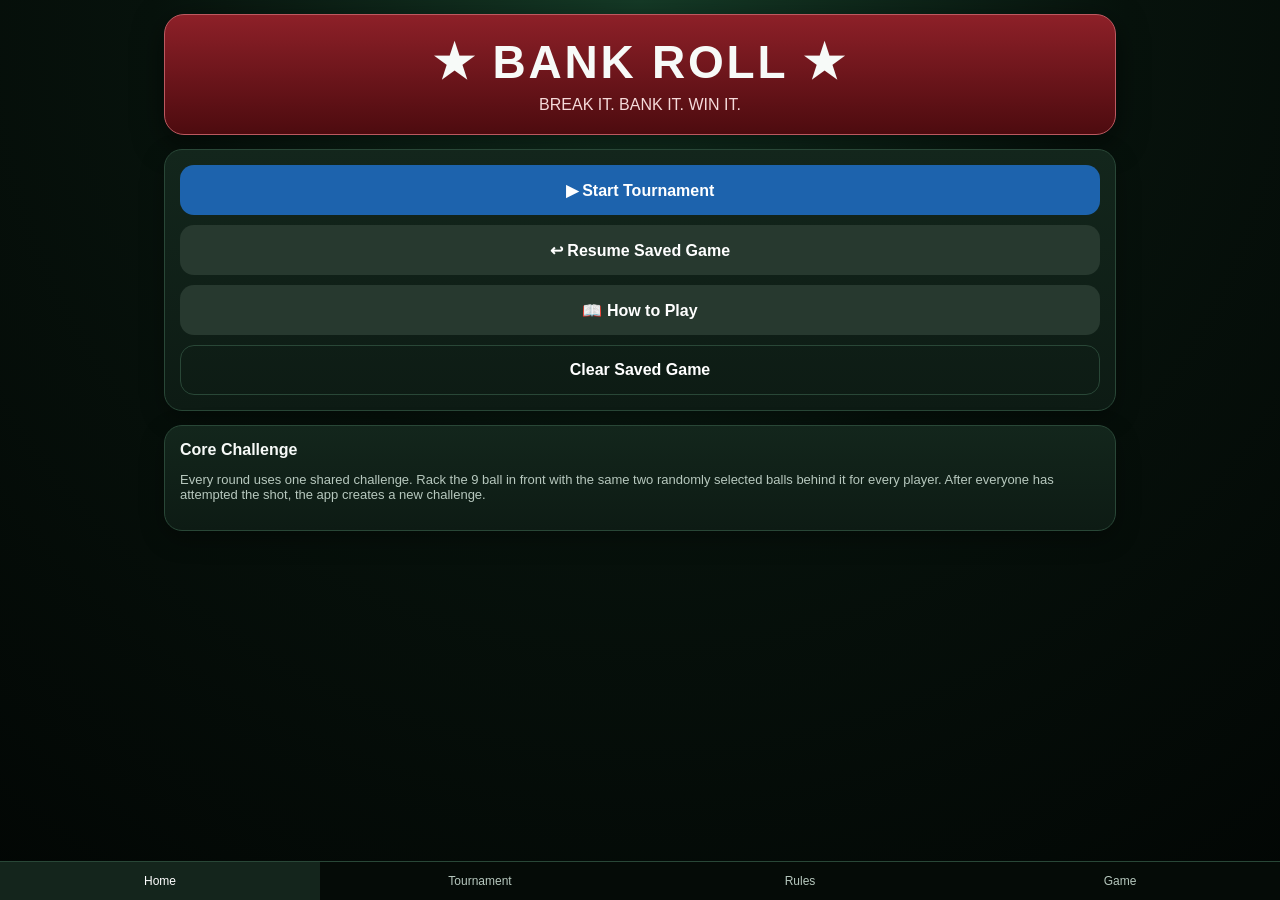
<file: johnny-knows/Bank_Roll_v1_5_Clean_Index.html>
<!DOCTYPE html>
<html lang="en">
<head>
<meta charset="UTF-8">
<meta name="viewport" content="width=device-width,initial-scale=1,viewport-fit=cover">
<meta name="theme-color" content="#07140e">
<title>Bank Roll v1.5 — Clean Launch</title>
<style>
:root{
  --bg:#06100b;--panel:#0d1b14;--panel2:#13261c;--line:#294737;
  --text:#f7faf8;--muted:#b7c8be;--red:#8c1818;--gold:#e7ba43;
  --blue:#1d63ad;--good:#17853a;--bad:#a92323;--green:#0b6a3a;
}
*{box-sizing:border-box}
body{margin:0;font-family:Arial,Helvetica,sans-serif;background:
radial-gradient(circle at top,#153b27 0,#07120c 44%,#020604 100%);color:var(--text);min-height:100vh}
button,input,select{font:inherit}
button{cursor:pointer}
.app{max-width:980px;margin:auto;padding:14px 14px 96px}
.screen{display:none}.screen.active{display:block}
.hero{background:linear-gradient(180deg,#8d2028,#4d0b0f);border:1px solid #bd5960;border-radius:20px;padding:20px;text-align:center;margin-bottom:14px;box-shadow:0 8px 30px #0008}
.hero h1{margin:0;font-size:clamp(29px,7vw,46px);letter-spacing:.06em}
.hero p{margin:7px 0 0;color:#f5dada}
.card{background:linear-gradient(180deg,var(--panel2),var(--panel));border:1px solid var(--line);border-radius:18px;padding:15px;margin-bottom:14px;box-shadow:0 8px 24px #0005}
.menu{display:grid;gap:10px}
.btn{width:100%;border:0;border-radius:14px;padding:14px;color:white;background:#27392f;font-weight:800;min-height:50px}
.btn.primary{background:var(--blue)}.btn.gold{background:var(--gold);color:#211805}
.btn.good{background:var(--good)}.btn.bad{background:var(--bad)}
.btn.ghost{background:transparent;border:1px solid var(--line)}
.btn:disabled{opacity:.4;cursor:not-allowed}
.grid2{display:grid;grid-template-columns:1fr 1fr;gap:10px}
.grid3{display:grid;grid-template-columns:repeat(3,1fr);gap:10px}
label{display:block;color:var(--muted);font-size:13px;margin:0 0 5px}
input,select{width:100%;padding:12px;border-radius:12px;border:1px solid var(--line);background:#08110d;color:white}
.player-entry{display:grid;grid-template-columns:1fr auto;gap:8px;margin-bottom:8px}
.metrics{display:grid;grid-template-columns:repeat(4,1fr);gap:9px;margin-bottom:12px}
.metric{background:var(--panel);border:1px solid var(--line);border-radius:14px;padding:11px}
.metric span{display:block;color:var(--muted);font-size:11px;text-transform:uppercase}
.metric strong{display:block;font-size:18px;margin-top:4px}
.jackpot{display:none;background:linear-gradient(135deg,#5c3c00,#d99d14,#5c3c00);color:#fff4c6;border:2px solid #ffe395;border-radius:16px;padding:14px;text-align:center;font-weight:900;font-size:23px;margin-bottom:12px;animation:pulse 1s infinite alternate}
.jackpot.show{display:block}@keyframes pulse{to{transform:scale(1.015);filter:brightness(1.18)}}
.challenge{border:2px solid #2d9e63;border-radius:20px;overflow:hidden;background:linear-gradient(180deg,#0b5a36,#062116);margin-bottom:14px}
.challenge-head{display:grid;grid-template-columns:repeat(4,1fr);border-bottom:1px solid #ffffff25}
.challenge-cell{padding:13px 8px;text-align:center;border-right:1px solid #ffffff25}
.challenge-cell:last-child{border-right:0}
.challenge-cell small{display:block;color:#d4eadc;text-transform:uppercase;font-size:11px;font-weight:800}
.challenge-cell strong{display:block;font-size:24px;margin-top:7px}
.points{color:#ffe070}
.table{position:relative;margin:18px auto;width:min(760px,94%);aspect-ratio:2/1;background:#0b7b49;border:16px solid #5d331c;border-radius:34px;box-shadow:inset 0 0 0 5px #2b180d,0 12px 24px #0008}
.pocket{position:absolute;width:34px;height:34px;border-radius:50%;background:#030303;border:4px solid #4a2917}
.p1{left:-20px;top:-20px}.p2{left:calc(50% - 17px);top:-22px}.p3{right:-20px;top:-20px}
.p4{left:-20px;bottom:-20px}.p5{left:calc(50% - 17px);bottom:-22px}.p6{right:-20px;bottom:-20px}
.pocket.target{outline:5px solid #ffe44c;box-shadow:0 0 26px #ffe44c}
.ball{position:absolute;left:25%;top:50%;transform:translate(-50%,-50%);width:48px;height:48px;border-radius:50%;display:grid;place-items:center;font-weight:900;border:3px solid #fff;box-shadow:0 5px 10px #0008;color:#111}
.ball span{background:#fff;border-radius:50%;padding:4px 7px}
.rail-mark{position:absolute;right:20%;top:50%;transform:translateY(-50%);font-size:40px}
.shot-text{text-align:center;padding:0 14px 16px;font-weight:800}
.queue{display:grid;gap:8px}
.queue-row,.leader-row{display:grid;grid-template-columns:1fr auto auto;align-items:center;gap:9px;padding:11px;border:1px solid var(--line);border-radius:12px;background:#13251c}
.queue-row.current{border-color:var(--gold);box-shadow:0 0 0 2px #e7ba4333}
.queue-row.done{opacity:.72}
.queue-icon{font-size:20px}
.leader-row.current{border-color:#4aa878}
.leader-row.moved{animation:leaderFlash .8s}
@keyframes leaderFlash{0%{background:#7b5b0a;transform:scale(1.02)}100%{background:#13251c;transform:scale(1)}}
.progress{height:12px;background:#07110c;border-radius:999px;overflow:hidden;border:1px solid var(--line);margin:10px 0 2px}
.progress>div{height:100%;background:linear-gradient(90deg,#1a8a4c,#f1c746);width:0;transition:.3s}
.controls{display:grid;grid-template-columns:1fr 1fr 1fr;gap:9px}
.status{min-height:26px;margin:10px 2px;color:#d8e4dc;font-weight:700;text-align:center}
.round-summary{display:none}.round-summary.show{display:block}
.summary-title{text-align:center;font-size:30px;margin:4px 0 14px}
.stats-grid{display:grid;grid-template-columns:repeat(2,1fr);gap:9px}
.stat-box{background:#0a1610;border:1px solid var(--line);border-radius:13px;padding:12px}
.stat-box small{color:var(--muted)}.stat-box strong{display:block;font-size:22px;margin-top:5px}
.footer{position:fixed;left:0;right:0;bottom:0;background:#050b07;border-top:1px solid var(--line);display:grid;grid-template-columns:repeat(4,1fr);z-index:20}
.footer button{border:0;background:transparent;color:var(--muted);padding:12px 3px;font-size:12px}
.footer button.active{color:#fff;background:#14251c}
.trophy{text-align:center;font-size:75px}.winner{text-align:center}
.small{color:var(--muted);font-size:13px}.rules li{margin:0 0 9px;color:#d7e3db}
.overlay{position:fixed;inset:0;background:#020604ee;display:none;align-items:center;justify-content:center;z-index:50;padding:18px}
.overlay.show{display:flex}
.challenge-card{width:min(560px,95vw);background:linear-gradient(165deg,#1c3c2b,#09150f);border:2px solid var(--gold);border-radius:24px;padding:24px;text-align:center;box-shadow:0 20px 60px #000c;animation:slideIn .45s ease}
@keyframes slideIn{from{transform:translateY(30px) scale(.95);opacity:0}to{transform:none;opacity:1}}
.challenge-card h2{font-size:38px;margin:8px 0 4px}.challenge-card .big{font-size:26px;font-weight:900;margin:8px 0}
.countdown{font-size:76px;font-weight:900;color:var(--gold);margin:14px 0}
.next-shooter{font-size:38px;font-weight:900;margin:10px 0}
.point-pop{position:fixed;left:50%;top:40%;transform:translate(-50%,-50%);font-size:64px;font-weight:900;color:#ffe070;text-shadow:0 5px 16px #000;z-index:60;pointer-events:none;animation:popPoints 1s forwards}
@keyframes popPoints{0%{opacity:0;transform:translate(-50%,-30%) scale(.7)}30%{opacity:1;transform:translate(-50%,-50%) scale(1.15)}100%{opacity:0;transform:translate(-50%,-85%) scale(1)}}
.confetti{position:fixed;inset:0;pointer-events:none;z-index:70;overflow:hidden}
.confetti i{position:absolute;width:10px;height:18px;background:hsl(var(--h) 85% 55%);top:-30px;left:var(--x);animation:fall var(--d) linear forwards;transform:rotate(var(--r))}
@keyframes fall{to{top:110vh;transform:rotate(900deg)}}
.mini-badge{display:inline-block;padding:4px 8px;border-radius:999px;background:#223b2d;color:#dce9e0;font-size:12px;font-weight:800}

.rack-preview-wrap{
  display:flex;
  justify-content:center;
  align-items:center;
  padding:18px 10px 4px;
  perspective:700px;
}
.rack-preview{
  position:relative;
  width:210px;
  height:150px;
  transform:rotateX(58deg) rotateZ(-2deg);
  transform-style:preserve-3d;
  filter:drop-shadow(0 18px 18px #0009);
}
.rack-triangle{
  position:absolute;
  left:50%;
  top:50%;
  width:150px;
  height:130px;
  transform:translate(-50%,-50%);
  clip-path:polygon(50% 0,100% 100%,0 100%);
  background:linear-gradient(145deg,#7a4a21,#3c210f);
}
.rack-triangle::after{
  content:"";
  position:absolute;
  inset:9px;
  clip-path:polygon(50% 0,100% 100%,0 100%);
  background:#0b7b49;
}
.preview-ball{
  position:absolute;
  width:54px;
  height:54px;
  border-radius:50%;
  border:4px solid #fff;
  display:grid;
  place-items:center;
  font-weight:900;
  color:#111;
  box-shadow:
    inset -10px -12px 16px #0005,
    inset 8px 8px 12px #fff6,
    0 9px 14px #0009;
  z-index:2;
}
.preview-ball span{
  background:#fff;
  border-radius:50%;
  padding:5px 8px;
}
.preview-front{
  left:78px;
  top:10px;
}
.preview-left{
  left:48px;
  top:72px;
}
.preview-right{
  left:108px;
  top:72px;
}
.rack-caption{
  text-align:center;
  color:#dff3e6;
  font-weight:800;
  padding:5px 10px 14px;
}

@media(max-width:700px){
 .grid2,.grid3{grid-template-columns:1fr}.metrics{grid-template-columns:1fr 1fr}.challenge-head{grid-template-columns:1fr 1fr}
 .challenge-cell:nth-child(2){border-right:0}.challenge-cell:nth-child(-n+2){border-bottom:1px solid #ffffff25}
 .controls{grid-template-columns:1fr}.ball{width:42px;height:42px}.table{border-width:12px}
 .pocket{width:28px;height:28px}.p1,.p4{left:-16px}.p3,.p6{right:-16px}.p2,.p5{left:calc(50% - 14px)}
 .challenge-card h2{font-size:31px}.countdown{font-size:60px}
}
</style>
</head>
<body>
<div class="app">
<section id="home" class="screen active">
  <div class="hero"><h1>★ BANK ROLL ★</h1><p>BREAK IT. BANK IT. WIN IT.</p></div>
  <div class="card menu">
    <button class="btn primary" id="newBtn">▶ Start Tournament</button>
    <button class="btn" id="resumeBtn">↩ Resume Saved Game</button>
    <button class="btn" id="rulesBtn">📖 How to Play</button>
    <button class="btn ghost" id="clearBtn">Clear Saved Game</button>
  </div>
  <div class="card"><strong>Core Challenge</strong><p class="small">Every round uses one shared challenge. Rack the 9 ball in front with the same two randomly selected balls behind it for every player. After everyone has attempted the shot, the app creates a new challenge.</p></div>
</section>

<section id="setup" class="screen">
  <div class="hero"><h1>Tournament Setup</h1><p>Build your Bank Roll match.</p></div>
  <div class="card grid2">
    <div><label>Tournament name</label><input id="eventName" value="Bank Roll Night"></div>
    <div><label>Winning score</label><select id="winningScore"><option>25</option><option selected>50</option><option>75</option><option>100</option></select></div>
    <div><label>Entry fee per player</label><input id="entryFee" type="number" min="0" value="5"></div>
    <div><label>Jackpot frequency</label><select id="jackpotFrequency"><option value="off">Off</option><option value="rare">Rare — about 1 in 10</option><option value="normal" selected>Normal — about 1 in 6</option><option value="frequent">Frequent — about 1 in 4</option></select></div>
    <div><label>First shooter</label><select id="firstShooter"><option value="random">Randomize</option><option value="order">Entered order</option></select></div>
    <div><label>Golden Ball</label><select id="goldEnabled"><option value="yes" selected>Enabled</option><option value="no">Disabled</option></select></div>
    <div><label>Challenge reveal</label><select id="revealEnabled"><option value="yes" selected>On</option><option value="no">Off</option></select></div>
    <div><label>Turn countdown</label><select id="countdownEnabled"><option value="yes" selected>3 seconds</option><option value="no">Off</option></select></div>
  </div>
  <div class="card"><strong>Players</strong><div id="playerInputs" style="margin-top:10px"></div><div class="grid2"><button class="btn" id="addPlayer">+ Add Player</button><button class="btn primary" id="startGame">Start Game</button></div></div>
  <button class="btn ghost" data-home>Back</button>
</section>

<section id="rules" class="screen">
  <div class="hero"><h1>Official Rules</h1><p>Bank Roll: Break & Bank</p></div>
  <div class="card rules"><ol>
    <li>One shared challenge is generated for each round.</li>
    <li>Every player gets exactly one attempt at the same shared challenge. Everyone shoots the identical 9-ball rack, pocket, difficulty, rails, and special rule before a new challenge is generated.</li>
    <li>The 9 ball is always placed at the front of the three-ball rack. The app randomly selects two different balls to place behind it.</li>
    <li>Break the rack, then bank the called ball into the required pocket.</li>
    <li>Wrong ball, wrong pocket, scratch, illegal contact, or failure to satisfy the rule scores zero.</li>
    <li>Golden Ball doubles the player's points if made. A miss uses the Golden Ball and scores zero.</li>
    <li>Jackpot rounds double the base points for all players. Golden Ball stacks with Jackpot.</li>
    <li>After every player has taken one shot at the current challenge, a brand-new shared challenge is generated.</li><li>When a player reaches the winning score, all remaining players complete the same final round.</li>
  </ol></div>
  <button class="btn ghost" data-home>Back</button>
</section>

<section id="game" class="screen">
  <div class="metrics">
    <div class="metric"><span>Round</span><strong id="roundNo">1</strong></div>
    <div class="metric"><span>Current shooter</span><strong id="shooter">—</strong></div>
    <div class="metric"><span>Players left</span><strong id="playersLeft">—</strong></div>
    <div class="metric"><span>Prize pot</span><strong id="pot">$0</strong></div>
  </div>

  <div id="jackpotBanner" class="jackpot">💰 JACKPOT ROUND — DOUBLE POINTS FOR EVERYONE!</div>

  <div id="playArea">
    <div class="challenge">
      <div class="challenge-head">
        <div class="challenge-cell"><small>Difficulty</small><strong id="difficulty">HARD</strong></div>
        <div class="challenge-cell"><small>Target Ball</small><strong id="calledBall">9</strong></div>
        <div class="challenge-cell"><small>Pocket</small><strong id="calledPocket">Bottom Right</strong></div>
        <div class="challenge-cell"><small>Points</small><strong id="pointValue" class="points">6</strong></div>
      </div>
      <div class="rack-preview-wrap">
        <div class="rack-preview" aria-label="Three-ball rack preview">
          <div class="rack-triangle"></div>
          <div id="previewBall1" class="preview-ball preview-front"><span>9</span></div>
          <div id="previewBall2" class="preview-ball preview-left"><span>3</span></div>
          <div id="previewBall3" class="preview-ball preview-right"><span>12</span></div>
        </div>
      </div>
      <div id="rackDisplay" class="rack-caption">
        Front: <span id="rackBall1">9</span> &nbsp;•&nbsp; Rear: <span id="rackBall2">3</span> and <span id="rackBall3">12</span>
      </div>
      <div class="table">
        <div class="pocket p1" data-pocket="Top Left"></div><div class="pocket p2" data-pocket="Top Middle"></div><div class="pocket p3" data-pocket="Top Right"></div>
        <div class="pocket p4" data-pocket="Bottom Left"></div><div class="pocket p5" data-pocket="Bottom Middle"></div><div class="pocket p6" data-pocket="Bottom Right"></div>
        <div id="calledBallGraphic" class="ball" style="left:25%;top:50%"><span>9</span></div>
        <div id="rackBallGraphic2" class="ball" style="left:31%;top:42%;width:42px;height:42px"><span>3</span></div>
        <div id="rackBallGraphic3" class="ball" style="left:31%;top:58%;width:42px;height:42px"><span>12</span></div>
        <div class="rail-mark">↗</div>
      </div>
      <div id="shotRule" class="shot-text"></div>
    </div>

    <div class="card">
      <strong>Round Queue</strong>
      <div class="progress"><div id="roundProgress"></div></div>
      <div id="queue" class="queue" style="margin-top:10px"></div>
    </div>

    <div class="controls">
      <button class="btn gold" id="goldBtn">⭐ Activate Golden Ball</button>
      <button class="btn good" id="madeBtn">✓ Challenge Made</button>
      <button class="btn bad" id="missBtn">✕ Challenge Missed</button>
    </div>
    <div id="status" class="status"></div>

    <div class="card">
      <strong>Live Leaderboard</strong>
      <div id="leaderboard" class="queue" style="margin-top:10px"></div>
    </div>
    <div class="grid2"><button class="btn ghost" id="saveBtn">Save Game</button><button class="btn ghost" id="quitBtn">Return Home</button></div>
  </div>

  <div id="roundSummary" class="round-summary">
    <div class="card">
      <div class="summary-title">Round Complete</div>
      <div id="summaryText" class="small" style="text-align:center;margin-bottom:12px"></div>
      <div id="summaryBoard" class="queue"></div>
      <button class="btn primary" id="nextRoundBtn" style="margin-top:12px">Start Next Round</button>
    </div>
  </div>
</section>

<section id="winner" class="screen">
  <div class="hero"><h1>🏆 TOURNAMENT COMPLETE 🏆</h1><p id="winnerEvent"></p></div>
  <div class="card winner"><div class="trophy">🎱</div><h2 id="winnerName"></h2><p id="winnerDetails"></p></div>
  <div class="card"><strong>Final Standings</strong><div id="finalBoard" class="queue" style="margin-top:10px"></div></div>
  <div class="card"><strong>Tournament Statistics</strong><div id="stats" class="stats-grid" style="margin-top:10px"></div></div>
  <div class="grid2"><button class="btn primary" id="playAgain">Play Again</button><button class="btn ghost" data-home>Home</button></div>
</section>
</div>

<nav class="footer">
  <button class="active" data-nav="home">Home</button>
  <button data-nav="setup">Tournament</button>
  <button data-nav="rules">Rules</button>
  <button data-nav="game">Game</button>
</nav>

<div id="overlay" class="overlay">
  <div class="challenge-card">
    <div id="overlayTag" class="mini-badge">ROUND 1</div>
    <h2 id="overlayTitle">HARD</h2>
    <div id="overlayMain" class="big"></div>
    <div class="rack-preview-wrap" style="padding-top:8px">
      <div class="rack-preview" style="transform:rotateX(55deg) scale(.82)">
        <div class="rack-triangle"></div>
        <div id="overlayPreview1" class="preview-ball preview-front"><span>9</span></div>
        <div id="overlayPreview2" class="preview-ball preview-left"><span>3</span></div>
        <div id="overlayPreview3" class="preview-ball preview-right"><span>12</span></div>
      </div>
    </div>
    <div id="overlayRule" class="small"></div>
    <div id="overlayCountdown" class="countdown"></div>
    <button id="overlayButton" class="btn primary">Continue</button>
  </div>
</div>
<div id="confetti" class="confetti"></div>

<script>
const levels=[
 {name:"EASY",points:2,rails:1,specials:["Standard one-rail bank.","Cue ball may contact one object ball.","Called ball must enter cleanly."]},
 {name:"MEDIUM",points:4,rails:1,specials:["No kiss shot.","Cue ball cannot scratch.","Called ball cannot touch another object ball."]},
 {name:"HARD",points:6,rails:2,specials:["Exactly two rails.","No carom allowed.","Cue ball must remain on the table."]},
 {name:"EXPERT",points:8,rails:2,specials:["Exactly two rails and no object-ball contact.","No kiss, carom, or scratch.","Called ball must reach the pocket cleanly after the second rail."]},
 {name:"PRO SHOT",points:10,rails:3,specials:["Exact three-rail bank.","No carom, kiss, or scratch.","Called ball must contact all three rails before the pocket."]}
];
const pockets=["Top Left","Top Middle","Top Right","Bottom Left","Bottom Middle","Bottom Right"];
const rearBallPool=[1,2,3,4,5,6,7,8,10,11,12,13,14,15];
const colors={1:"#e5cf22",2:"#1f5ec7",3:"#cf2626",4:"#713795",5:"#f08c25",6:"#26794a",7:"#8b1818",8:"#111",9:"#e5cf22",10:"#1f5ec7",11:"#cf2626",12:"#713795",13:"#f08c25",14:"#26794a",15:"#8b1818"};
let state={eventName:"Bank Roll Night",winningScore:50,entryFee:5,jackpotFrequency:"normal",goldEnabled:true,revealEnabled:true,countdownEnabled:true,players:[],round:1,startIndex:0,currentPosition:0,challenge:null,results:[],goldActive:false,roundComplete:false,finalRound:false,lastMoved:null,stats:{rounds:0,jackpots:0,goldAttempts:0,goldMade:0,totalMade:0,totalMissed:0}};
const $=id=>document.getElementById(id);
function show(id){document.querySelectorAll(".screen").forEach(s=>s.classList.toggle("active",s.id===id));document.querySelectorAll("[data-nav]").forEach(b=>b.classList.toggle("active",b.dataset.nav===id));window.scrollTo(0,0)}
function random(a){return a[Math.floor(Math.random()*a.length)]}
function addPlayer(name=""){const row=document.createElement("div");row.className="player-entry";row.innerHTML=`<input class="pname" placeholder="Player name" value="${name.replace(/"/g,"&quot;")}"><button class="btn bad remove">Remove</button>`;row.querySelector(".remove").onclick=()=>row.remove();$("playerInputs").appendChild(row)}
function initSetup(){if(!$("playerInputs").children.length){addPlayer("John");addPlayer("Lisa")}}
function jackpotChance(){return ({off:0,rare:.10,normal:.167,frequent:.25})[state.jackpotFrequency]||0}
function createChallenge(){
 const level=random(levels),isJackpot=Math.random()<jackpotChance();
 const shuffled=[...rearBallPool].sort(()=>Math.random()-.5);
 state.challenge={level,ball:9,rackBalls:[shuffled[0],shuffled[1]],pocket:random(pockets),jackpot:isJackpot,special:random(level.specials)};
 if(isJackpot)state.stats.jackpots++;
 state.results=state.players.map(()=>null);state.currentPosition=0;state.goldActive=false;state.roundComplete=false;state.stats.rounds=state.round;
 render();
 if(state.revealEnabled)showChallengeReveal();else beginTurn();
}
function currentIndex(){return (state.startIndex+state.currentPosition)%state.players.length}
function effectivePoints(){let p=state.challenge.level.points;if(state.challenge.jackpot)p*=2;if(state.goldActive)p*=2;return p}
function startTournament(){
 const names=[...document.querySelectorAll(".pname")].map(x=>x.value.trim()).filter(Boolean);
 if(names.length<2){alert("Add at least two players.");return}
 state.eventName=$("eventName").value.trim()||"Bank Roll Tournament";
 state.winningScore=+$("winningScore").value;state.entryFee=Math.max(0,+$("entryFee").value||0);
 state.jackpotFrequency=$("jackpotFrequency").value;state.goldEnabled=$("goldEnabled").value==="yes";
 state.revealEnabled=$("revealEnabled").value==="yes";state.countdownEnabled=$("countdownEnabled").value==="yes";
 state.players=names.map(name=>({name,score:0,gold:state.goldEnabled,made:0,missed:0,bestRound:0,jackpotMade:0}));
 state.round=1;state.startIndex=$("firstShooter").value==="random"?Math.floor(Math.random()*names.length):0;
 state.finalRound=false;state.lastMoved=null;
 state.stats={rounds:0,jackpots:0,goldAttempts:0,goldMade:0,totalMade:0,totalMissed:0};
 show("game");createChallenge();save();
}
function render(){
 if(!state.players.length||!state.challenge)return;
 const c=state.challenge, shooter=state.players[currentIndex()],done=state.results.filter(x=>x!==null).length;
 $("roundNo").textContent=state.round;$("shooter").textContent=shooter.name;$("playersLeft").textContent=state.players.length-done;$("pot").textContent="$"+(state.entryFee*state.players.length).toFixed(0);
 $("jackpotBanner").classList.toggle("show",c.jackpot);$("difficulty").textContent=c.level.name;$("calledBall").textContent=c.ball;$("calledPocket").textContent=c.pocket;$("pointValue").textContent=effectivePoints();
 const ball=$("calledBallGraphic");ball.style.background=colors[9];ball.querySelector("span").textContent=9;
 const rear1=c.rackBalls?.[0] ?? 3,rear2=c.rackBalls?.[1] ?? 12;
 $("rackBall1").textContent=9;$("rackBall2").textContent=rear1;$("rackBall3").textContent=rear2;
 const pv1=$("previewBall1"),pv2=$("previewBall2"),pv3=$("previewBall3");
 pv1.style.background=colors[9];pv1.querySelector("span").textContent=9;
 pv2.style.background=colors[rear1];pv2.querySelector("span").textContent=rear1;
 pv3.style.background=colors[rear2];pv3.querySelector("span").textContent=rear2;
 const g2=$("rackBallGraphic2"),g3=$("rackBallGraphic3");
 g2.style.background=colors[rear1];g2.querySelector("span").textContent=rear1;
 g3.style.background=colors[rear2];g3.querySelector("span").textContent=rear2;
 document.querySelectorAll(".pocket").forEach(p=>p.classList.toggle("target",p.dataset.pocket===c.pocket));
 $("shotRule").textContent=`Rack the 9 ball in front with the ${rear1} and ${rear2} balls behind it. Break, then bank the 9 ball into the ${c.pocket} pocket using exactly ${c.level.rails} rail${c.level.rails===1?"":"s"}. ${c.special}`;
 $("roundProgress").style.width=(done/state.players.length*100)+"%";
 $("queue").innerHTML=state.players.map((p,i)=>{let pos=(i-state.startIndex+state.players.length)%state.players.length,r=state.results[pos],cls=r!==null?"done":pos===state.currentPosition?"current":"",icon=r===null?(pos===state.currentPosition?"➡":"○"):(r.made?"✓":"✕");return `<div class="queue-row ${cls}"><strong>${p.name}</strong><span>${r&&r.points?`+${r.points}`:""}</span><span class="queue-icon">${icon}</span></div>`}).join("");
 const ordered=[...state.players].map((p,i)=>({...p,idx:i})).sort((a,b)=>b.score-a.score);
 $("leaderboard").innerHTML=ordered.map((p,n)=>`<div class="leader-row ${p.idx===currentIndex()?"current":""} ${p.idx===state.lastMoved?"moved":""}"><strong>${n+1}. ${p.name}</strong><span>${p.gold?"⭐":"—"}</span><strong>${p.score}</strong></div>`).join("");
 $("goldBtn").disabled=!state.goldEnabled||!shooter.gold||state.goldActive||state.roundComplete;
 $("madeBtn").disabled=state.roundComplete;$("missBtn").disabled=state.roundComplete;
 $("goldBtn").textContent=state.goldActive?"⭐ Golden Ball In Play":"⭐ Activate Golden Ball";
 $("playArea").style.display=state.roundComplete?"none":"block";$("roundSummary").classList.toggle("show",state.roundComplete);
}
function showChallengeReveal(){
 const c=state.challenge;
 $("overlayTag").textContent=`ROUND ${state.round}${c.jackpot?" • JACKPOT":""}`;
 $("overlayTitle").textContent=c.level.name;
 $("overlayMain").innerHTML=`Target: 9 Ball → ${c.pocket}<br>Rack: 9 • ${c.rackBalls[0]} • ${c.rackBalls[1]}<br>${c.level.rails} Rail${c.level.rails===1?"":"s"} • ${c.level.points}${c.jackpot?" × 2":""} Points`;
 const op1=$("overlayPreview1"),op2=$("overlayPreview2"),op3=$("overlayPreview3");
 op1.style.background=colors[9];op1.querySelector("span").textContent=9;
 op2.style.background=colors[c.rackBalls[0]];op2.querySelector("span").textContent=c.rackBalls[0];
 op3.style.background=colors[c.rackBalls[1]];op3.querySelector("span").textContent=c.rackBalls[1];
 $("overlayRule").textContent=c.special;
 $("overlayCountdown").textContent="";
 $("overlayButton").style.display="block";$("overlayButton").textContent="Reveal Challenge";
 $("overlay").classList.add("show");
 $("overlayButton").onclick=()=>{$("overlay").classList.remove("show");beginTurn()};
}
function beginTurn(){
 const p=state.players[currentIndex()];
 $("status").textContent=`${p.name}, get ready.`;
 if(!state.countdownEnabled){$("status").textContent=`${p.name}, shoot when ready.`;return}
 $("overlayTag").textContent="NEXT SHOOTER";$("overlayTitle").textContent=p.name;$("overlayMain").textContent="Your attempt starts now.";$("overlayRule").textContent="";
 $("overlayButton").style.display="none";$("overlay").classList.add("show");
 let n=3;$("overlayCountdown").textContent=n;
 const t=setInterval(()=>{n--;$("overlayCountdown").textContent=n>0?n:"GO!";if(n<0){clearInterval(t);$("overlay").classList.remove("show");$("status").textContent=`${p.name}, shoot when ready.`}},700);
}
function popPoints(points){
 const el=document.createElement("div");el.className="point-pop";el.textContent=`+${points}`;document.body.appendChild(el);setTimeout(()=>el.remove(),1000)
}
function record(made){
 if(state.roundComplete)return;
 const idx=currentIndex(),p=state.players[idx],pts=made?effectivePoints():0;
 if(state.goldActive){p.gold=false;state.stats.goldAttempts++;if(made)state.stats.goldMade++}
 state.results[state.currentPosition]={made,points:pts,gold:state.goldActive};p.score+=pts;state.lastMoved=idx;
 if(made){p.made++;state.stats.totalMade++;p.bestRound=Math.max(p.bestRound,pts);if(state.challenge.jackpot)p.jackpotMade++;popPoints(pts)}
 else{p.missed++;state.stats.totalMissed++}
 $("status").textContent=made?`${p.name} made it and earned ${pts} points.`:`${p.name} missed and earned 0 points.`;
 state.goldActive=false;
 if(state.currentPosition<state.players.length-1){
   state.currentPosition++;render();save();setTimeout(beginTurn,650);return
 }
 finishRound();
}
function finishRound(){
 state.roundComplete=true;
 const reached=state.players.some(p=>p.score>=state.winningScore);
 if(reached)state.finalRound=true;
 const madeCount=state.results.filter(r=>r&&r.made).length;
 $("summaryText").textContent=`${madeCount} of ${state.players.length} players completed Round ${state.round}.${state.challenge.jackpot?" This was a Jackpot Round.":""}`;
 const ordered=[...state.players].sort((a,b)=>b.score-a.score);
 $("summaryBoard").innerHTML=ordered.map((p,i)=>`<div class="leader-row"><strong>${i+1}. ${p.name}</strong><span>${p.gold?"⭐":"—"}</span><strong>${p.score}</strong></div>`).join("");
 $("nextRoundBtn").textContent=state.finalRound?"Show Tournament Winner":"Start Next Round";
 render();save();
}
function nextRound(){
 if(state.finalRound){showWinner();return}
 state.round++;state.startIndex=(state.startIndex+1)%state.players.length;state.lastMoved=null;createChallenge();save();
}
function showWinner(){
 const ordered=[...state.players].sort((a,b)=>b.score-a.score),winner=ordered[0];
 $("winnerEvent").textContent=state.eventName;$("winnerName").textContent=`${winner.name} Wins!`;
 $("winnerDetails").textContent=`${winner.score} points • Prize pot $${(state.entryFee*state.players.length).toFixed(0)}`;
 $("finalBoard").innerHTML=ordered.map((p,i)=>{const attempts=p.made+p.missed,rate=attempts?Math.round(p.made/attempts*100):0;return `<div class="leader-row"><strong>${i+1}. ${p.name}</strong><span>${rate}% made</span><strong>${p.score}</strong></div>`}).join("");
 const best=[...state.players].sort((a,b)=>b.bestRound-a.bestRound)[0];
 const mvp=[...state.players].sort((a,b)=>{const ar=a.made+a.missed? a.made/(a.made+a.missed):0,br=b.made+b.missed? b.made/(b.made+b.missed):0;return (b.score+br*20)-(a.score+ar*20)})[0];
 const total=state.stats.totalMade+state.stats.totalMissed,success=total?Math.round(state.stats.totalMade/total*100):0;
 $("stats").innerHTML=`
 <div class="stat-box"><small>Rounds played</small><strong>${state.round}</strong></div>
 <div class="stat-box"><small>Jackpot rounds</small><strong>${state.stats.jackpots}</strong></div>
 <div class="stat-box"><small>Total attempts</small><strong>${total}</strong></div>
 <div class="stat-box"><small>Overall success rate</small><strong>${success}%</strong></div>
 <div class="stat-box"><small>Golden Ball successes</small><strong>${state.stats.goldMade}</strong></div>
 <div class="stat-box"><small>Highest scoring shot</small><strong>${best.bestRound}</strong></div>
 <div class="stat-box"><small>Big-shot player</small><strong>${best.name}</strong></div>
 <div class="stat-box"><small>Tournament MVP</small><strong>${mvp.name}</strong></div>`;
 save();show("winner");launchConfetti();
}
function launchConfetti(){
 const box=$("confetti");box.innerHTML="";
 for(let i=0;i<100;i++){const p=document.createElement("i");p.style.setProperty("--x",Math.random()*100+"vw");p.style.setProperty("--d",(2+Math.random()*3)+"s");p.style.setProperty("--r",(Math.random()*360)+"deg");p.style.setProperty("--h",Math.floor(Math.random()*360));box.appendChild(p)}
 setTimeout(()=>box.innerHTML="",5200);
}
function save(){try{localStorage.setItem("bankRollV11",JSON.stringify(state))}catch(e){}}
function resume(){try{const s=localStorage.getItem("bankRollV11");if(!s){alert("No saved game found.");return}state=JSON.parse(s);render();show("game")}catch(e){alert("Saved game could not be loaded.")}}
$("newBtn").onclick=()=>{initSetup();show("setup")};$("resumeBtn").onclick=resume;$("rulesBtn").onclick=()=>show("rules");
$("clearBtn").onclick=()=>{localStorage.removeItem("bankRollV11");alert("Saved game cleared.")};
$("addPlayer").onclick=()=>addPlayer();$("startGame").onclick=startTournament;
$("goldBtn").onclick=()=>{const p=state.players[currentIndex()];if(!p.gold)return;state.goldActive=true;$("status").textContent="Golden Ball activated. This attempt is worth double.";render();save()};
$("madeBtn").onclick=()=>record(true);$("missBtn").onclick=()=>record(false);$("nextRoundBtn").onclick=nextRound;
$("saveBtn").onclick=()=>{save();$("status").textContent="Game saved on this device."};$("quitBtn").onclick=()=>show("home");
$("playAgain").onclick=()=>{state.players=[];$("playerInputs").innerHTML="";initSetup();show("setup")};
document.querySelectorAll("[data-home]").forEach(b=>b.onclick=()=>show("home"));
document.querySelectorAll("[data-nav]").forEach(b=>b.onclick=()=>{const id=b.dataset.nav;if(id==="game"&&!state.players.length){initSetup();show("setup")}else{if(id==="game")render();show(id)}});
initSetup();
</script>
</body>
</html>
</file>
